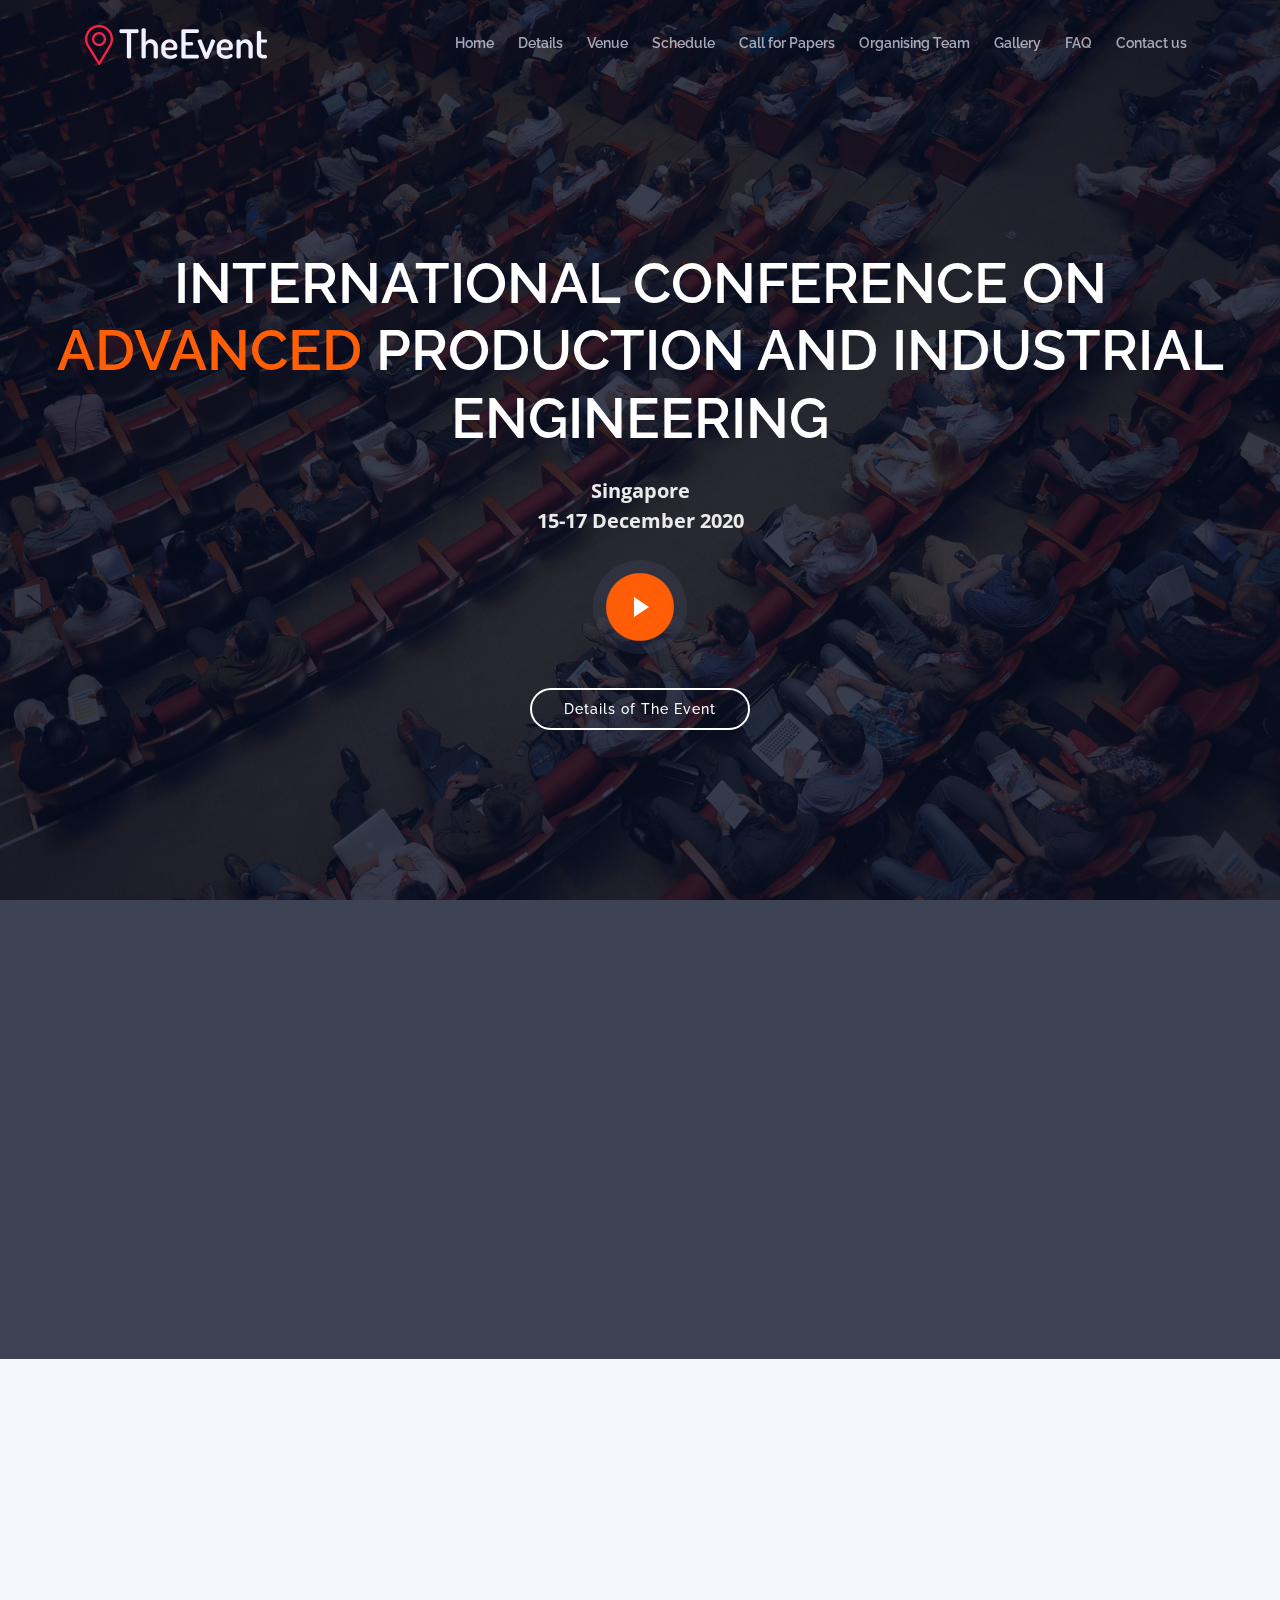
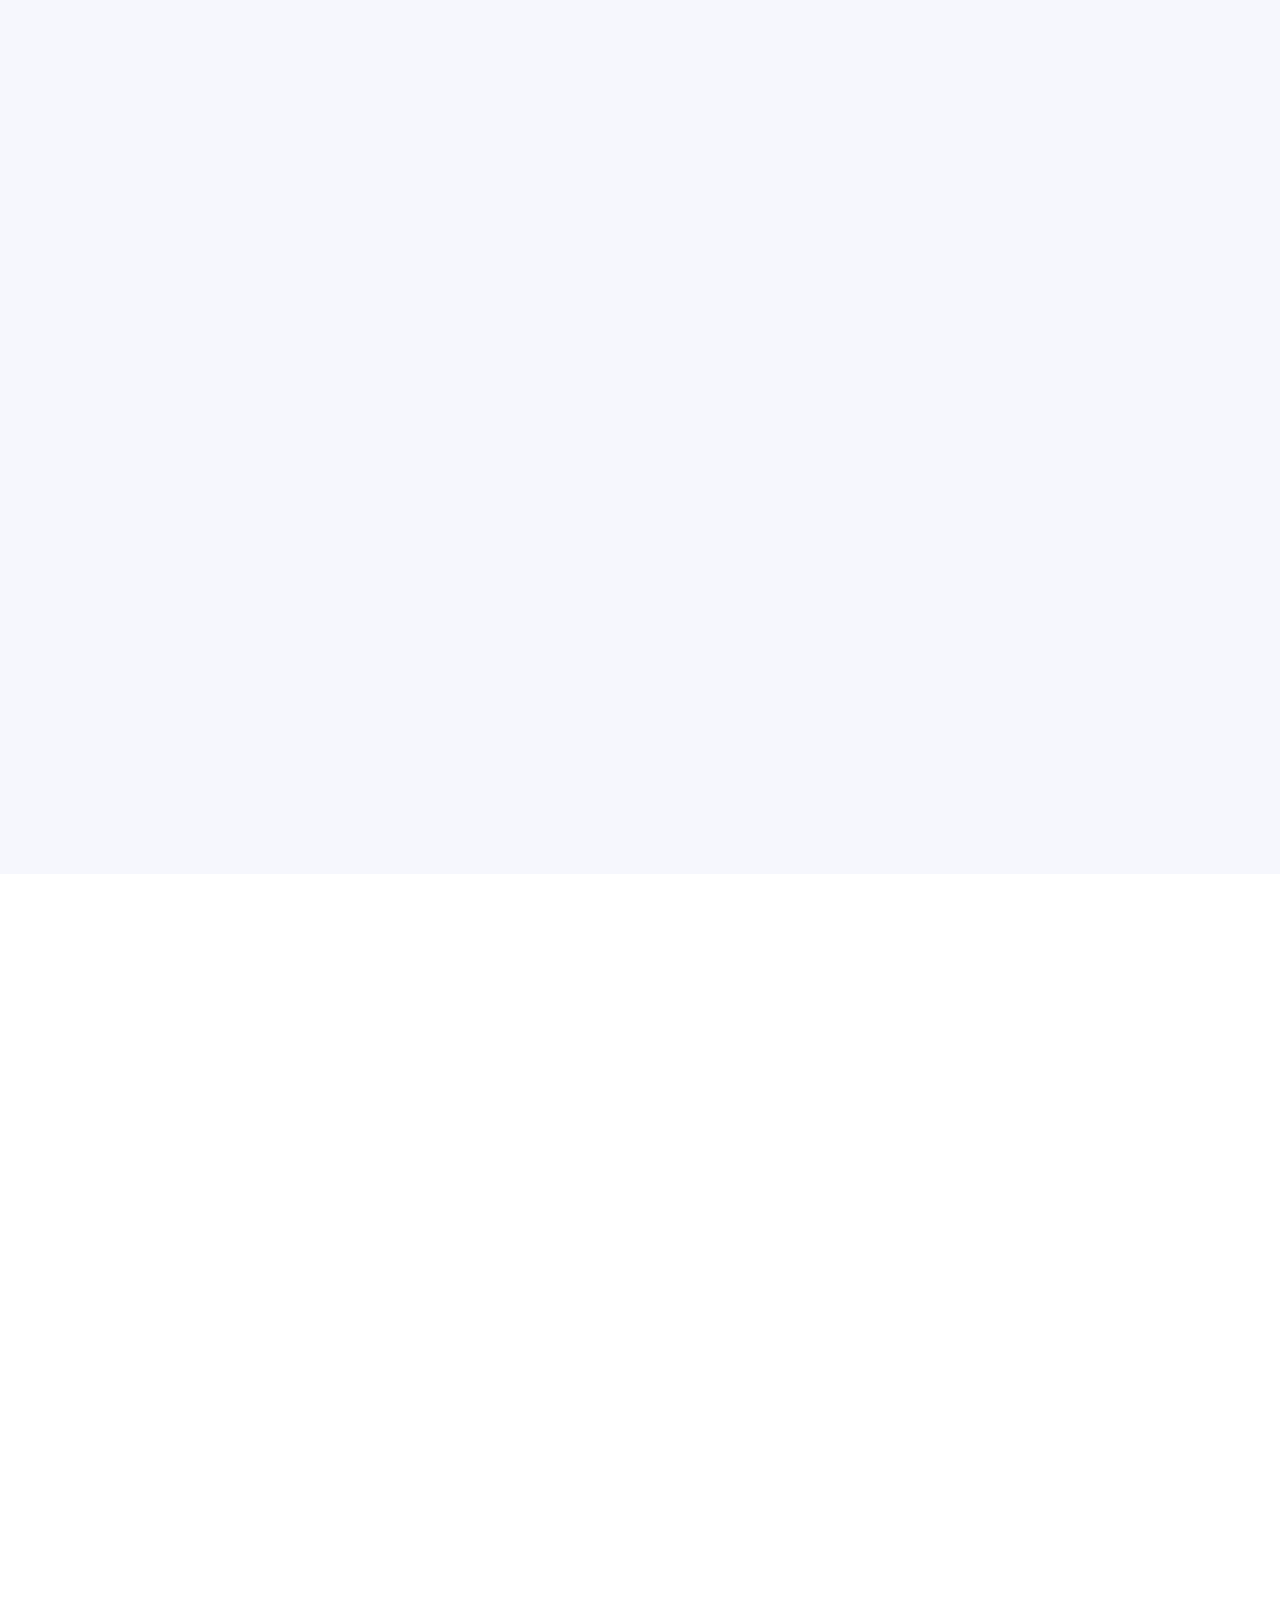
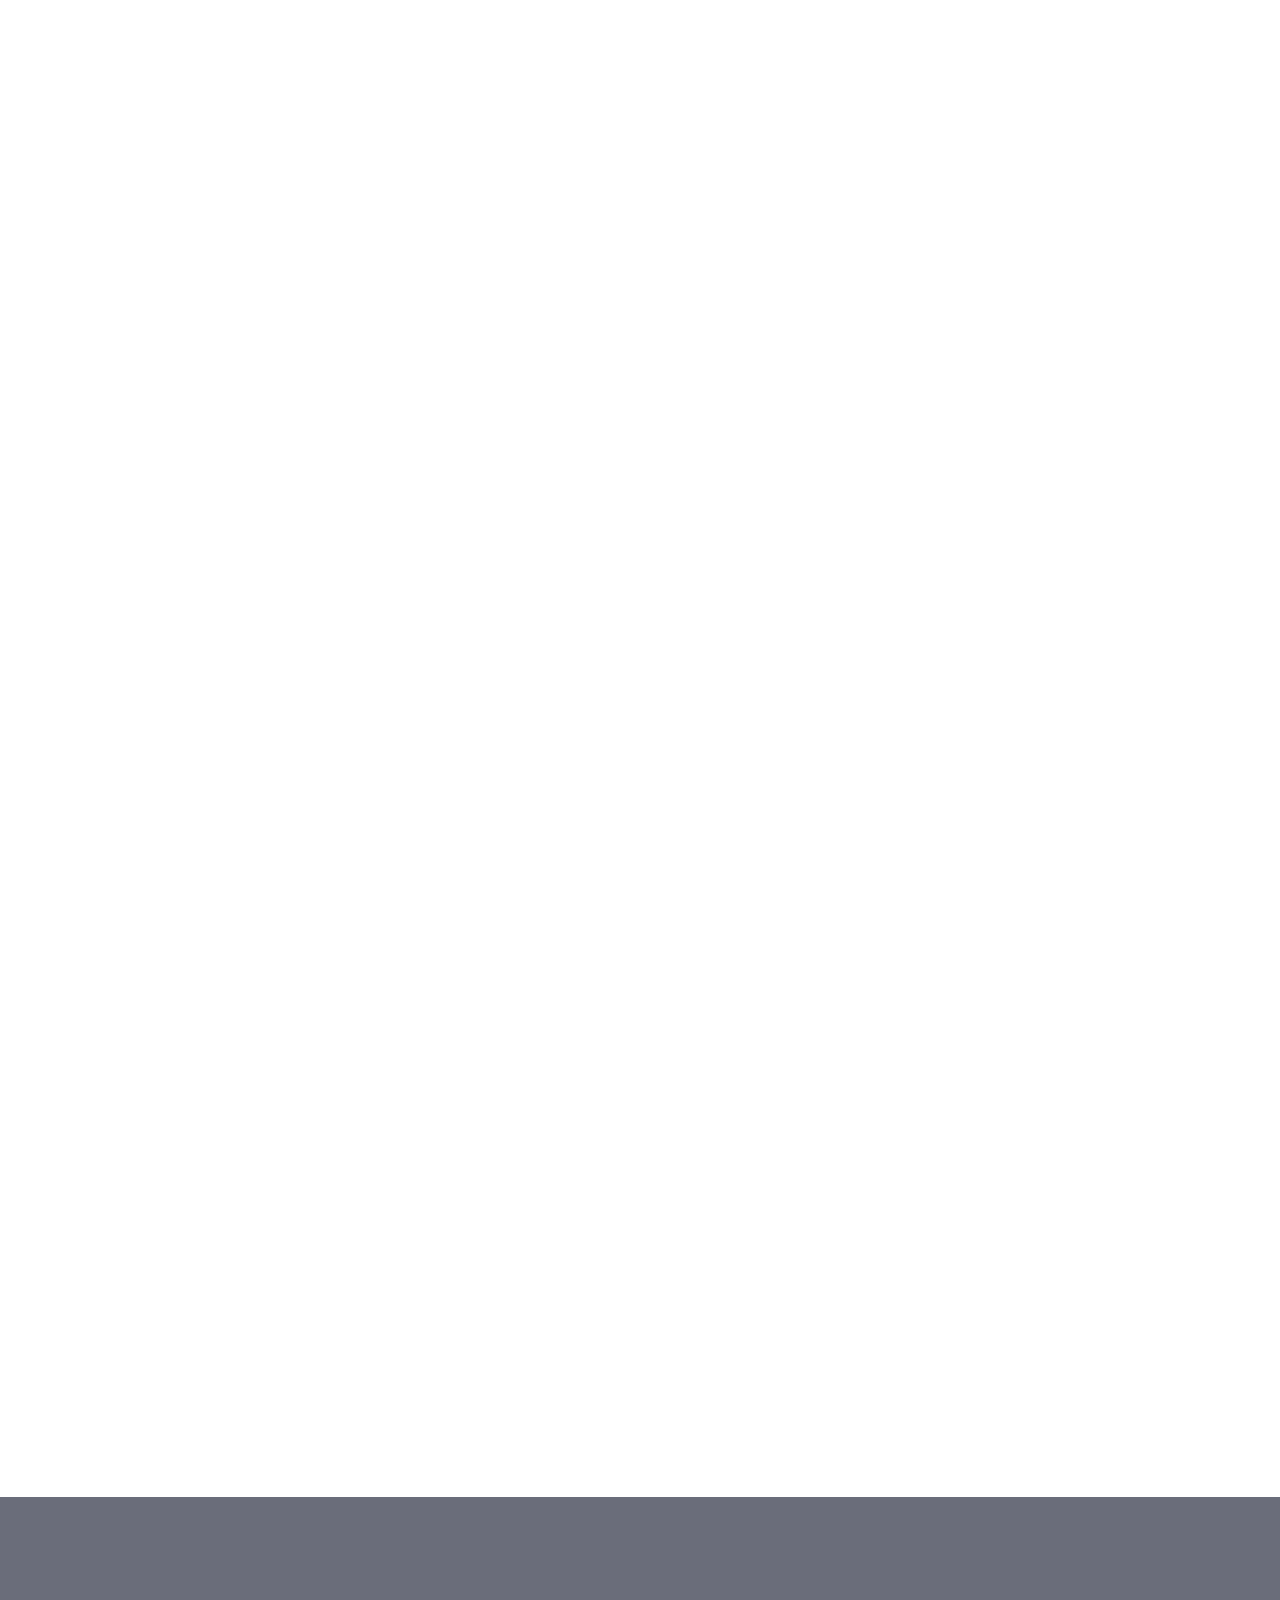
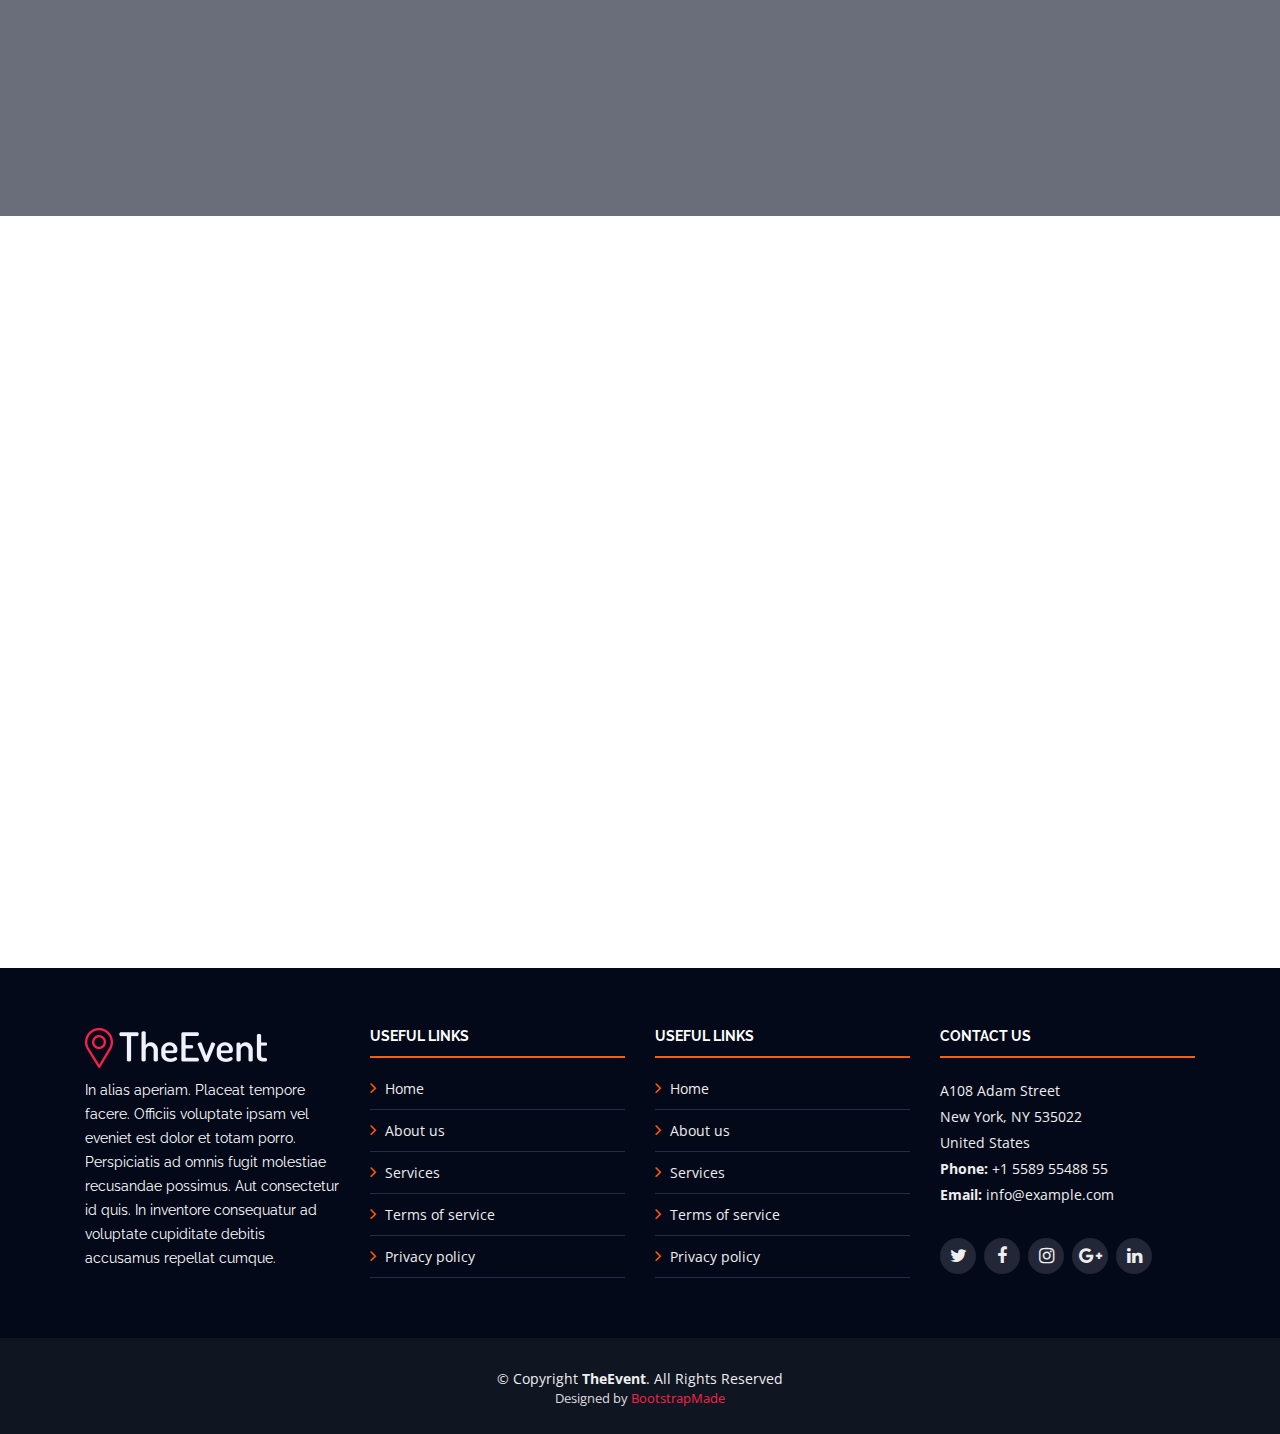
<file: index.html>
<!DOCTYPE html>
<html lang="en">
  <head>
    <meta charset="utf-8" />
    <meta content="width=device-width, initial-scale=1.0" name="viewport" />

    <title>ICAPIE</title>
    <meta content="" name="descriptison" />
    <meta content="" name="keywords" />

    <!-- Favicons -->
    <link href="assets/img/favicon.png" rel="icon" />
    <link href="assets/img/apple-touch-icon.png" rel="apple-touch-icon" />

    <!-- Google Fonts -->
    <link
      href="https://fonts.googleapis.com/css?family=Open+Sans:300,300i,400,400i,700,700i|Raleway:300,400,500,700,800"
      rel="stylesheet"
    />

    <!-- Vendor CSS Files -->
    <link
      href="assets/vendor/bootstrap/css/bootstrap.min.css"
      rel="stylesheet"
    />
    <link href="assets/vendor/venobox/venobox.css" rel="stylesheet" />
    <link
      href="assets/vendor/font-awesome/css/font-awesome.min.css"
      rel="stylesheet"
    />
    <link
      href="assets/vendor/owl.carousel/assets/owl.carousel.min.css"
      rel="stylesheet"
    />
    <link href="assets/vendor/aos/aos.css" rel="stylesheet" />

    <!-- Template Main CSS File -->
    <link href="assets/css/style.css" rel="stylesheet" />

    <!-- =======================================================
  * Template Name: TheEvent - v2.2.0
  * Template URL: https://bootstrapmade.com/theevent-conference-event-bootstrap-template/
  * Author: BootstrapMade.com
  * License: https://bootstrapmade.com/license/
  ======================================================== -->
    <style>
      #about h2 {
        text-align: center;
        font-weight: bold;
        text-transform: uppercase;
      }
      #about p {
        text-align: justify;
      }
      .text {
        display: inline-block;
        text-align: center;
      }
      .icons {
        display: inline-block;
        padding: 2px;
      }
      .fa-map-marker,
      .fa-calendar {
        color: #f54024;
      }
      .icons:hover {
        -moz-transform: rotateY(180deg);
        -o-transform: rotateY(180deg);
        -ms-transform: rotateY(180deg);
        -webkit-transform: rotateY(180deg);
        transform: rotateY(180deg);
        -ms-transform: scale(1.25);
        -webkit-transform: scale(1.25);
        transform: scale(1.25);
      }
    </style>
  </head>

  <body>
    <!-- ======= Header ======= -->
    <header id="header">
      <div class="container">
        <div id="logo" class="pull-left">
          <!-- Uncomment below if you prefer to use a text logo -->
          <!-- <h1><a href="#intro">The<span>Event</span></a></h1>-->
          <a href="index.html" class="scrollto"
            ><img src="assets/img/logo.png" alt="" title=""
          /></a>
        </div>

        <nav id="nav-menu-container">
          <ul class="nav-menu">
            <li class="home-active"><a href="index.html">Home</a></li>
            <li><a href="details.html">Details</a></li>
            <li><a href="#venue">Venue</a></li>
            <li><a href="#schedule">Schedule</a></li>
            <li class="call-for-paper"><a href="call-for-paper.html">Call for Papers</a>
            </li>
            <li><a href="organising-team.html">Organising Team</a></li>
            <li><a href="#gallery">Gallery</a></li>
            <li><a href="#faq">FAQ</a></li>
            <li><a href="#contact">Contact us</a></li>
          </ul>
        </nav>
        <!-- #nav-menu-container -->
      </div>
    </header>
    <!-- End Header -->

    <!-- ======= Intro Section ======= -->
    <section id="intro">
      <div class="intro-container" data-aos="zoom-in" data-aos-delay="100">
        <h1 class="mb-4 pb-0">
          International Conference on<br/><span>Advanced</span> Production and
          Industrial Engineering
        </h1>
        <p class="mb-0 pb-0">Singapore</p>
        <p class="mb-4 pb-0">15-17 December 2020</p>
        <a
          href="https://www.youtube.com/watch?v=W0ynlFktQIQ"
          class="venobox play-btn mb-4"
          data-vbtype="video"
          data-autoplay="true"
        ></a>
        <a href="details.html" class="about-btn scrollto"
          >Details of The Event</a
        >
      </div>
    </section>
    <!-- End Intro Section -->

    <main id="main">
      <!-- ======= About Section ======= -->
      <section id="about">
        <div class="container" data-aos="fade-up">
          <div class="row">
            <div>
              <h2>About ICAPIE</h2>
              <p>
                The International Conference on Advanced Production and
                Industrial Engineering (ICAPIE) is aimed to promote synergetic
                partnership between academia and industry and also to show case
                the growth of cutting edge technology developed in recent past
                in the areas of Production and Industrial Engineering. ICAPIE
                assembles the best talents in the academia & research
                institutions, industry experts, management professionals,
                engineers and executives to collaborate and address the current
                challenges in Production and Industrial Engineering, to seek new
                windows for discovery and exploration. It is an invitation to
                all scientist, engineers and technologist to create new paradigm
                using the new knowledge, vision and scientific intellect. First
                conference ICAPIE 2016 (Dec 9-10, 2016) , second conference
                ICAPIE 2017 (Oct 6-7, 2017), third conference ICAPIE 2018 (Oct
                5-6, 2018) and fourth conference ICAPIE 2019 (Dec 20-21, 2019)
                were held successfully at Delhi . The organisers are grateful to
                all authors and participants who have made significant
                contributions in the form of their papers. We also like to thank
                the reviewers for their comments and suggestions which helped in
                improving the quality of the papers. We hope that ICAPIE 2020
                (December 15-17, 2020) conference also will prove to be a great
                success with the academia, researchers and engineers.
              </p>
            </div>
            <div class="col-md-6">
              <div class="icons">
                <i class="fa fa-map-marker" aria-hidden="true"></i>
              </div>
              <div class="text">
                <h3>Where</h3>
              </div>
              <p style="margin-left: 20px;">Singapore</p>
            </div>
            <div class="col-md-6">
              <div class="icons">
                <i class="fa fa-calendar" aria-hidden="true"></i>
              </div>
              <div class="text">
                <h3>When</h3>
              </div>
              <p style="margin-left: 20px;">
                Tuesday to Thursday<br />15-17 December 2020
              </p>
            </div>
          </div>
        </div>
      </section>
      <!-- End About Section -->

      <!-- ======= Speakers Section ======= 
    <section id="speakers">
      <div class="container" data-aos="fade-up">
        <div class="section-header">
          <h2>Event Speakers</h2>
          <p>Here are some of our speakers</p>
        </div>

        <div class="row">
          <div class="col-lg-4 col-md-6">
            <div class="speaker" data-aos="fade-up" data-aos-delay="100">
              <img src="assets/img/speakers/1.jpg" alt="Speaker 1" class="img-fluid">
              <div class="details">
                <h3><a href="speaker-details.html">Brenden Legros</a></h3>
                <p>Quas alias incidunt</p>
                <div class="social">
                  <a href=""><i class="fa fa-twitter"></i></a>
                  <a href=""><i class="fa fa-facebook"></i></a>
                  <a href=""><i class="fa fa-google-plus"></i></a>
                  <a href=""><i class="fa fa-linkedin"></i></a>
                </div>
              </div>
            </div>
          </div>
          <div class="col-lg-4 col-md-6">
            <div class="speaker" data-aos="fade-up" data-aos-delay="200">
              <img src="assets/img/speakers/2.jpg" alt="Speaker 2" class="img-fluid">
              <div class="details">
                <h3><a href="speaker-details.html">Hubert Hirthe</a></h3>
                <p>Consequuntur odio aut</p>
                <div class="social">
                  <a href=""><i class="fa fa-twitter"></i></a>
                  <a href=""><i class="fa fa-facebook"></i></a>
                  <a href=""><i class="fa fa-google-plus"></i></a>
                  <a href=""><i class="fa fa-linkedin"></i></a>
                </div>
              </div>
            </div>
          </div>
          <div class="col-lg-4 col-md-6">
            <div class="speaker" data-aos="fade-up" data-aos-delay="300">
              <img src="assets/img/speakers/3.jpg" alt="Speaker 3" class="img-fluid">
              <div class="details">
                <h3><a href="speaker-details.html">Cole Emmerich</a></h3>
                <p>Fugiat laborum et</p>
                <div class="social">
                  <a href=""><i class="fa fa-twitter"></i></a>
                  <a href=""><i class="fa fa-facebook"></i></a>
                  <a href=""><i class="fa fa-google-plus"></i></a>
                  <a href=""><i class="fa fa-linkedin"></i></a>
                </div>
              </div>
            </div>
          </div>
          <div class="col-lg-4 col-md-6">
            <div class="speaker" data-aos="fade-up" data-aos-delay="100">
              <img src="assets/img/speakers/4.jpg" alt="Speaker 4" class="img-fluid">
              <div class="details">
                <h3><a href="speaker-details.html">Jack Christiansen</a></h3>
                <p>Debitis iure vero</p>
                <div class="social">
                  <a href=""><i class="fa fa-twitter"></i></a>
                  <a href=""><i class="fa fa-facebook"></i></a>
                  <a href=""><i class="fa fa-google-plus"></i></a>
                  <a href=""><i class="fa fa-linkedin"></i></a>
                </div>
              </div>
            </div>
          </div>
          <div class="col-lg-4 col-md-6">
            <div class="speaker" data-aos="fade-up" data-aos-delay="200">
              <img src="assets/img/speakers/5.jpg" alt="Speaker 5" class="img-fluid">
              <div class="details">
                <h3><a href="speaker-details.html">Alejandrin Littel</a></h3>
                <p>Qui molestiae natus</p>
                <div class="social">
                  <a href=""><i class="fa fa-twitter"></i></a>
                  <a href=""><i class="fa fa-facebook"></i></a>
                  <a href=""><i class="fa fa-google-plus"></i></a>
                  <a href=""><i class="fa fa-linkedin"></i></a>
                </div>
              </div>
            </div>
          </div>
          <div class="col-lg-4 col-md-6">
            <div class="speaker" data-aos="fade-up" data-aos-delay="300">
              <img src="assets/img/speakers/6.jpg" alt="Speaker 6" class="img-fluid">
              <div class="details">
                <h3><a href="speaker-details.html">Willow Trantow</a></h3>
                <p>Non autem dicta</p>
                <div class="social">
                  <a href=""><i class="fa fa-twitter"></i></a>
                  <a href=""><i class="fa fa-facebook"></i></a>
                  <a href=""><i class="fa fa-google-plus"></i></a>
                  <a href=""><i class="fa fa-linkedin"></i></a>
                </div>
              </div>
            </div>
          </div>
        </div>
      </div>

    </section> End Speakers Section -->

      <!-- ======= Schedule Section ======= -->
      <section id="schedule" class="section-with-bg">
        <div class="container" data-aos="fade-up">
          <div class="section-header">
            <h2>Event Schedule</h2>
            <p>Here is our event schedule</p>
          </div>

          <ul
            class="nav nav-tabs"
            role="tablist"
            data-aos="fade-up"
            data-aos-delay="100"
          >
            <li class="nav-item">
              <a
                class="nav-link active"
                href="#day-1"
                role="tab"
                data-toggle="tab"
                >Day 1</a
              >
            </li>
            <li class="nav-item">
              <a class="nav-link" href="#day-2" role="tab" data-toggle="tab"
                >Day 2</a
              >
            </li>
            <li class="nav-item">
              <a class="nav-link" href="#day-3" role="tab" data-toggle="tab"
                >Day 3</a
              >
            </li>
          </ul>

          <h3 class="sub-heading">
            Voluptatem nulla veniam soluta et corrupti consequatur neque eveniet
            officia. Eius necessitatibus voluptatem quis labore perspiciatis
            quia.
          </h3>

          <div
            class="tab-content row justify-content-center"
            data-aos="fade-up"
            data-aos-delay="200"
          >
            <!-- Schdule Day 1 -->
            <div
              role="tabpanel"
              class="col-lg-9 tab-pane fade show active"
              id="day-1"
            >
              <div class="row schedule-item">
                <div class="col-md-2"><time>09:30 AM</time></div>
                <div class="col-md-10">
                  <h4>Registration</h4>
                  <p>
                    Fugit voluptas iusto maiores temporibus autem numquam
                    magnam.
                  </p>
                </div>
              </div>

              <div class="row schedule-item">
                <div class="col-md-2"><time>10:00 AM</time></div>
                <div class="col-md-10">
                  <div class="speaker">
                    <img src="assets/img/speakers/1.jpg" alt="Brenden Legros" />
                  </div>
                  <h4>Keynote <span>Brenden Legros</span></h4>
                  <p>Facere provident incidunt quos voluptas.</p>
                </div>
              </div>

              <div class="row schedule-item">
                <div class="col-md-2"><time>11:00 AM</time></div>
                <div class="col-md-10">
                  <div class="speaker">
                    <img src="assets/img/speakers/2.jpg" alt="Hubert Hirthe" />
                  </div>
                  <h4>
                    Et voluptatem iusto dicta nobis. <span>Hubert Hirthe</span>
                  </h4>
                  <p>
                    Maiores dignissimos neque qui cum accusantium ut sit sint
                    inventore.
                  </p>
                </div>
              </div>

              <div class="row schedule-item">
                <div class="col-md-2"><time>12:00 AM</time></div>
                <div class="col-md-10">
                  <div class="speaker">
                    <img src="assets/img/speakers/3.jpg" alt="Cole Emmerich" />
                  </div>
                  <h4>
                    Explicabo et rerum quis et ut ea. <span>Cole Emmerich</span>
                  </h4>
                  <p>
                    Veniam accusantium laborum nihil eos eaque accusantium
                    aspernatur.
                  </p>
                </div>
              </div>

              <div class="row schedule-item">
                <div class="col-md-2"><time>02:00 PM</time></div>
                <div class="col-md-10">
                  <div class="speaker">
                    <img
                      src="assets/img/speakers/4.jpg"
                      alt="Jack Christiansen"
                    />
                  </div>
                  <h4>
                    Qui non qui vel amet culpa sequi.
                    <span>Jack Christiansen</span>
                  </h4>
                  <p>Nam ex distinctio voluptatem doloremque suscipit iusto.</p>
                </div>
              </div>

              <div class="row schedule-item">
                <div class="col-md-2"><time>03:00 PM</time></div>
                <div class="col-md-10">
                  <div class="speaker">
                    <img
                      src="assets/img/speakers/5.jpg"
                      alt="Alejandrin Littel"
                    />
                  </div>
                  <h4>
                    Quos ratione neque expedita asperiores.
                    <span>Alejandrin Littel</span>
                  </h4>
                  <p>
                    Eligendi quo eveniet est nobis et ad temporibus odio quo.
                  </p>
                </div>
              </div>

              <div class="row schedule-item">
                <div class="col-md-2"><time>04:00 PM</time></div>
                <div class="col-md-10">
                  <div class="speaker">
                    <img src="assets/img/speakers/6.jpg" alt="Willow Trantow" />
                  </div>
                  <h4>
                    Quo qui praesentium nesciunt <span>Willow Trantow</span>
                  </h4>
                  <p>
                    Voluptatem et alias dolorum est aut sit enim neque
                    veritatis.
                  </p>
                </div>
              </div>
            </div>
            <!-- End Schdule Day 1 -->

            <!-- Schdule Day 2 -->
            <div role="tabpanel" class="col-lg-9 tab-pane fade" id="day-2">
              <div class="row schedule-item">
                <div class="col-md-2"><time>10:00 AM</time></div>
                <div class="col-md-10">
                  <div class="speaker">
                    <img src="assets/img/speakers/1.jpg" alt="Brenden Legros" />
                  </div>
                  <h4>
                    Libero corrupti explicabo itaque.
                    <span>Brenden Legros</span>
                  </h4>
                  <p>Facere provident incidunt quos voluptas.</p>
                </div>
              </div>

              <div class="row schedule-item">
                <div class="col-md-2"><time>11:00 AM</time></div>
                <div class="col-md-10">
                  <div class="speaker">
                    <img src="assets/img/speakers/2.jpg" alt="Hubert Hirthe" />
                  </div>
                  <h4>
                    Et voluptatem iusto dicta nobis. <span>Hubert Hirthe</span>
                  </h4>
                  <p>
                    Maiores dignissimos neque qui cum accusantium ut sit sint
                    inventore.
                  </p>
                </div>
              </div>

              <div class="row schedule-item">
                <div class="col-md-2"><time>12:00 AM</time></div>
                <div class="col-md-10">
                  <div class="speaker">
                    <img src="assets/img/speakers/3.jpg" alt="Cole Emmerich" />
                  </div>
                  <h4>
                    Explicabo et rerum quis et ut ea. <span>Cole Emmerich</span>
                  </h4>
                  <p>
                    Veniam accusantium laborum nihil eos eaque accusantium
                    aspernatur.
                  </p>
                </div>
              </div>

              <div class="row schedule-item">
                <div class="col-md-2"><time>02:00 PM</time></div>
                <div class="col-md-10">
                  <div class="speaker">
                    <img
                      src="assets/img/speakers/4.jpg"
                      alt="Jack Christiansen"
                    />
                  </div>
                  <h4>
                    Qui non qui vel amet culpa sequi.
                    <span>Jack Christiansen</span>
                  </h4>
                  <p>Nam ex distinctio voluptatem doloremque suscipit iusto.</p>
                </div>
              </div>

              <div class="row schedule-item">
                <div class="col-md-2"><time>03:00 PM</time></div>
                <div class="col-md-10">
                  <div class="speaker">
                    <img
                      src="assets/img/speakers/5.jpg"
                      alt="Alejandrin Littel"
                    />
                  </div>
                  <h4>
                    Quos ratione neque expedita asperiores.
                    <span>Alejandrin Littel</span>
                  </h4>
                  <p>
                    Eligendi quo eveniet est nobis et ad temporibus odio quo.
                  </p>
                </div>
              </div>

              <div class="row schedule-item">
                <div class="col-md-2"><time>04:00 PM</time></div>
                <div class="col-md-10">
                  <div class="speaker">
                    <img src="assets/img/speakers/6.jpg" alt="Willow Trantow" />
                  </div>
                  <h4>
                    Quo qui praesentium nesciunt <span>Willow Trantow</span>
                  </h4>
                  <p>
                    Voluptatem et alias dolorum est aut sit enim neque
                    veritatis.
                  </p>
                </div>
              </div>
            </div>
            <!-- End Schdule Day 2 -->

            <!-- Schdule Day 3 -->
            <div role="tabpanel" class="col-lg-9 tab-pane fade" id="day-3">
              <div class="row schedule-item">
                <div class="col-md-2"><time>10:00 AM</time></div>
                <div class="col-md-10">
                  <div class="speaker">
                    <img src="assets/img/speakers/2.jpg" alt="Hubert Hirthe" />
                  </div>
                  <h4>
                    Et voluptatem iusto dicta nobis. <span>Hubert Hirthe</span>
                  </h4>
                  <p>
                    Maiores dignissimos neque qui cum accusantium ut sit sint
                    inventore.
                  </p>
                </div>
              </div>

              <div class="row schedule-item">
                <div class="col-md-2"><time>11:00 AM</time></div>
                <div class="col-md-10">
                  <div class="speaker">
                    <img src="assets/img/speakers/3.jpg" alt="Cole Emmerich" />
                  </div>
                  <h4>
                    Explicabo et rerum quis et ut ea. <span>Cole Emmerich</span>
                  </h4>
                  <p>
                    Veniam accusantium laborum nihil eos eaque accusantium
                    aspernatur.
                  </p>
                </div>
              </div>

              <div class="row schedule-item">
                <div class="col-md-2"><time>12:00 AM</time></div>
                <div class="col-md-10">
                  <div class="speaker">
                    <img src="assets/img/speakers/1.jpg" alt="Brenden Legros" />
                  </div>
                  <h4>
                    Libero corrupti explicabo itaque.
                    <span>Brenden Legros</span>
                  </h4>
                  <p>Facere provident incidunt quos voluptas.</p>
                </div>
              </div>

              <div class="row schedule-item">
                <div class="col-md-2"><time>02:00 PM</time></div>
                <div class="col-md-10">
                  <div class="speaker">
                    <img
                      src="assets/img/speakers/4.jpg"
                      alt="Jack Christiansen"
                    />
                  </div>
                  <h4>
                    Qui non qui vel amet culpa sequi.
                    <span>Jack Christiansen</span>
                  </h4>
                  <p>Nam ex distinctio voluptatem doloremque suscipit iusto.</p>
                </div>
              </div>

              <div class="row schedule-item">
                <div class="col-md-2"><time>03:00 PM</time></div>
                <div class="col-md-10">
                  <div class="speaker">
                    <img
                      src="assets/img/speakers/5.jpg"
                      alt="Alejandrin Littel"
                    />
                  </div>
                  <h4>
                    Quos ratione neque expedita asperiores.
                    <span>Alejandrin Littel</span>
                  </h4>
                  <p>
                    Eligendi quo eveniet est nobis et ad temporibus odio quo.
                  </p>
                </div>
              </div>

              <div class="row schedule-item">
                <div class="col-md-2"><time>04:00 PM</time></div>
                <div class="col-md-10">
                  <div class="speaker">
                    <img src="assets/img/speakers/6.jpg" alt="Willow Trantow" />
                  </div>
                  <h4>
                    Quo qui praesentium nesciunt <span>Willow Trantow</span>
                  </h4>
                  <p>
                    Voluptatem et alias dolorum est aut sit enim neque
                    veritatis.
                  </p>
                </div>
              </div>
            </div>
            <!-- End Schdule Day 2 -->
          </div>
        </div>
      </section>
      <!-- End Schedule Section -->

      <!-- ======= Venue Section ======= -->
      <section id="venue">
        <div class="container-fluid" data-aos="fade-up">
          <div class="section-header">
            <h2>Event Venue</h2>
            <p>Event venue location info and gallery</p>
          </div>

          <div class="row no-gutters">
            <div class="col-lg-6 venue-map">
              <iframe
                src="https://www.google.com/maps/embed?pb=!1m14!1m8!1m3!1d12097.433213460943!2d-74.0062269!3d40.7101282!3m2!1i1024!2i768!4f13.1!3m3!1m2!1s0x0%3A0xb89d1fe6bc499443!2sDowntown+Conference+Center!5e0!3m2!1smk!2sbg!4v1539943755621"
                frameborder="0"
                style="border: 0;"
                allowfullscreen
              ></iframe>
            </div>

            <div class="col-lg-6 venue-info">
              <div class="row justify-content-center">
                <div class="col-11 col-lg-8">
                  <h3>Downtown Conference Center, New York</h3>
                  <p>
                    Iste nobis eum sapiente sunt enim dolores labore accusantium
                    autem. Cumque beatae ipsam. Est quae sit qui voluptatem
                    corporis velit. Qui maxime accusamus possimus. Consequatur
                    sequi et ea suscipit enim nesciunt quia velit.
                  </p>
                </div>
              </div>
            </div>
          </div>
        </div>

        <div
          class="container-fluid venue-gallery-container"
          data-aos="fade-up"
          data-aos-delay="100"
        >
          <div class="row no-gutters">
            <div class="col-lg-3 col-md-4">
              <div class="venue-gallery">
                <a
                  href="assets/img/venue-gallery/1.jpg"
                  class="venobox"
                  data-gall="venue-gallery"
                >
                  <img
                    src="assets/img/venue-gallery/1.jpg"
                    alt=""
                    class="img-fluid"
                  />
                </a>
              </div>
            </div>

            <div class="col-lg-3 col-md-4">
              <div class="venue-gallery">
                <a
                  href="assets/img/venue-gallery/2.jpg"
                  class="venobox"
                  data-gall="venue-gallery"
                >
                  <img
                    src="assets/img/venue-gallery/2.jpg"
                    alt=""
                    class="img-fluid"
                  />
                </a>
              </div>
            </div>

            <div class="col-lg-3 col-md-4">
              <div class="venue-gallery">
                <a
                  href="assets/img/venue-gallery/3.jpg"
                  class="venobox"
                  data-gall="venue-gallery"
                >
                  <img
                    src="assets/img/venue-gallery/3.jpg"
                    alt=""
                    class="img-fluid"
                  />
                </a>
              </div>
            </div>

            <div class="col-lg-3 col-md-4">
              <div class="venue-gallery">
                <a
                  href="assets/img/venue-gallery/4.jpg"
                  class="venobox"
                  data-gall="venue-gallery"
                >
                  <img
                    src="assets/img/venue-gallery/4.jpg"
                    alt=""
                    class="img-fluid"
                  />
                </a>
              </div>
            </div>

            <div class="col-lg-3 col-md-4">
              <div class="venue-gallery">
                <a
                  href="assets/img/venue-gallery/5.jpg"
                  class="venobox"
                  data-gall="venue-gallery"
                >
                  <img
                    src="assets/img/venue-gallery/5.jpg"
                    alt=""
                    class="img-fluid"
                  />
                </a>
              </div>
            </div>

            <div class="col-lg-3 col-md-4">
              <div class="venue-gallery">
                <a
                  href="assets/img/venue-gallery/6.jpg"
                  class="venobox"
                  data-gall="venue-gallery"
                >
                  <img
                    src="assets/img/venue-gallery/6.jpg"
                    alt=""
                    class="img-fluid"
                  />
                </a>
              </div>
            </div>

            <div class="col-lg-3 col-md-4">
              <div class="venue-gallery">
                <a
                  href="assets/img/venue-gallery/7.jpg"
                  class="venobox"
                  data-gall="venue-gallery"
                >
                  <img
                    src="assets/img/venue-gallery/7.jpg"
                    alt=""
                    class="img-fluid"
                  />
                </a>
              </div>
            </div>

            <div class="col-lg-3 col-md-4">
              <div class="venue-gallery">
                <a
                  href="assets/img/venue-gallery/8.jpg"
                  class="venobox"
                  data-gall="venue-gallery"
                >
                  <img
                    src="assets/img/venue-gallery/8.jpg"
                    alt=""
                    class="img-fluid"
                  />
                </a>
              </div>
            </div>
          </div>
        </div>
      </section>
      <!-- End Venue Section -->

      <!-- ======= Hotels Section ======= 
    <section id="hotels" class="section-with-bg">

      <div class="container" data-aos="fade-up">
        <div class="section-header">
          <h2>Hotels</h2>
          <p>Her are some nearby hotels</p>
        </div>

        <div class="row" data-aos="fade-up" data-aos-delay="100">

          <div class="col-lg-4 col-md-6">
            <div class="hotel">
              <div class="hotel-img">
                <img src="assets/img/hotels/1.jpg" alt="Hotel 1" class="img-fluid">
              </div>
              <h3><a href="#">Hotel 1</a></h3>
              <div class="stars">
                <i class="fa fa-star"></i>
                <i class="fa fa-star"></i>
                <i class="fa fa-star"></i>
                <i class="fa fa-star"></i>
                <i class="fa fa-star"></i>
              </div>
              <p>0.4 Mile from the Venue</p>
            </div>
          </div>

          <div class="col-lg-4 col-md-6">
            <div class="hotel">
              <div class="hotel-img">
                <img src="assets/img/hotels/2.jpg" alt="Hotel 2" class="img-fluid">
              </div>
              <h3><a href="#">Hotel 2</a></h3>
              <div class="stars">
                <i class="fa fa-star"></i>
                <i class="fa fa-star"></i>
                <i class="fa fa-star"></i>
                <i class="fa fa-star"></i>
                <i class="fa fa-star-half-full"></i>
              </div>
              <p>0.5 Mile from the Venue</p>
            </div>
          </div>

          <div class="col-lg-4 col-md-6">
            <div class="hotel">
              <div class="hotel-img">
                <img src="assets/img/hotels/3.jpg" alt="Hotel 3" class="img-fluid">
              </div>
              <h3><a href="#">Hotel 3</a></h3>
              <div class="stars">
                <i class="fa fa-star"></i>
                <i class="fa fa-star"></i>
                <i class="fa fa-star"></i>
                <i class="fa fa-star"></i>
              </div>
              <p>0.6 Mile from the Venue</p>
            </div>
          </div>

        </div>
      </div>

    </section> End Hotels Section -->

      <!-- ======= Gallery Section ======= -->
      <section id="gallery">
        <div class="container" data-aos="fade-up">
          <div class="section-header">
            <h2>Gallery</h2>
            <p>Check our gallery from the recent events</p>
          </div>
        </div>

        <div
          class="owl-carousel gallery-carousel"
          data-aos="fade-up"
          data-aos-delay="100"
        >
          <a
            href="assets/img/glimpses/g1.jpg"
            class="venobox"
            data-gall="gallery-carousel"
            ><img src="assets/img/glimpses/g1.jpg" alt=""
          /></a>
          <a
            href="assets/img/glimpses/g2.jpg"
            class="venobox"
            data-gall="gallery-carousel"
            ><img src="assets/img/glimpses/g2.jpg" alt=""
          /></a>
          <a
            href="assets/img/glimpses/g3.jpg"
            class="venobox"
            data-gall="gallery-carousel"
            ><img src="assets/img/glimpses/g3.jpg" alt=""
          /></a>
          <a
            href="assets/img/glimpses/g4.jpg"
            class="venobox"
            data-gall="gallery-carousel"
            ><img src="assets/img/glimpses/g4.jpg" alt=""
          /></a>
          <a
            href="assets/img/glimpses/g5.jpg"
            class="venobox"
            data-gall="gallery-carousel"
            ><img src="assets/img/glimpses/g5.jpg" alt=""
          /></a>
          <a
            href="assets/img/glimpses/g6.jpg"
            class="venobox"
            data-gall="gallery-carousel"
            ><img src="assets/img/glimpses/g6.jpg" alt=""
          /></a>
          <a
            href="assets/img/glimpses/g7.jpg"
            class="venobox"
            data-gall="gallery-carousel"
            ><img src="assets/img/glimpses/g7.jpg" alt=""
          /></a>
          <a
            href="assets/img/glimpses/g8.jpg"
            class="venobox"
            data-gall="gallery-carousel"
            ><img src="assets/img/glimpses/g8.jpg" alt=""
          /></a>
          <a
            href="assets/img/glimpses/g9.jpg"
            class="venobox"
            data-gall="gallery-carousel"
            ><img src="assets/img/glimpses/g9.jpg" alt=""
          /></a>
        </div>
      </section>
      <!-- End Gallery Section -->

      <!-- ======= Supporters Section ======= 
    <section id="supporters" class="section-with-bg">

      <div class="container" data-aos="fade-up">
        <div class="section-header">
          <h2>Sponsors</h2>
        </div>

        <div class="row no-gutters supporters-wrap clearfix" data-aos="zoom-in" data-aos-delay="100">

          <div class="col-lg-3 col-md-4 col-xs-6">
            <div class="supporter-logo">
              <img src="assets/img/supporters/1.png" class="img-fluid" alt="">
            </div>
          </div>

          <div class="col-lg-3 col-md-4 col-xs-6">
            <div class="supporter-logo">
              <img src="assets/img/supporters/2.png" class="img-fluid" alt="">
            </div>
          </div>

          <div class="col-lg-3 col-md-4 col-xs-6">
            <div class="supporter-logo">
              <img src="assets/img/supporters/3.png" class="img-fluid" alt="">
            </div>
          </div>

          <div class="col-lg-3 col-md-4 col-xs-6">
            <div class="supporter-logo">
              <img src="assets/img/supporters/4.png" class="img-fluid" alt="">
            </div>
          </div>

          <div class="col-lg-3 col-md-4 col-xs-6">
            <div class="supporter-logo">
              <img src="assets/img/supporters/5.png" class="img-fluid" alt="">
            </div>
          </div>

          <div class="col-lg-3 col-md-4 col-xs-6">
            <div class="supporter-logo">
              <img src="assets/img/supporters/6.png" class="img-fluid" alt="">
            </div>
          </div>

          <div class="col-lg-3 col-md-4 col-xs-6">
            <div class="supporter-logo">
              <img src="assets/img/supporters/7.png" class="img-fluid" alt="">
            </div>
          </div>

          <div class="col-lg-3 col-md-4 col-xs-6">
            <div class="supporter-logo">
              <img src="assets/img/supporters/8.png" class="img-fluid" alt="">
            </div>
          </div>

        </div>

      </div>

    </section><!- End Sponsors Section -->

      <!-- =======  F.A.Q Section ======= -->
      <section id="faq">
        <div class="container" data-aos="fade-up">
          <div class="section-header">
            <h2>F.A.Q</h2>
          </div>

          <div
            class="row justify-content-center"
            data-aos="fade-up"
            data-aos-delay="100"
          >
            <div class="col-lg-9">
              <ul id="faq-list">
                <li>
                  <a data-toggle="collapse" class="collapsed" href="#faq1"
                    >Non consectetur a erat nam at lectus urna duis?
                    <i class="fa fa-minus-circle"></i
                  ></a>
                  <div id="faq1" class="collapse" data-parent="#faq-list">
                    <p>
                      Feugiat pretium nibh ipsum consequat. Tempus iaculis urna
                      id volutpat lacus laoreet non curabitur gravida. Venenatis
                      lectus magna fringilla urna porttitor rhoncus dolor purus
                      non.
                    </p>
                  </div>
                </li>

                <li>
                  <a data-toggle="collapse" href="#faq2" class="collapsed"
                    >Feugiat scelerisque varius morbi enim nunc faucibus a
                    pellentesque? <i class="fa fa-minus-circle"></i
                  ></a>
                  <div id="faq2" class="collapse" data-parent="#faq-list">
                    <p>
                      Dolor sit amet consectetur adipiscing elit pellentesque
                      habitant morbi. Id interdum velit laoreet id donec
                      ultrices. Fringilla phasellus faucibus scelerisque
                      eleifend donec pretium. Est pellentesque elit ullamcorper
                      dignissim. Mauris ultrices eros in cursus turpis massa
                      tincidunt dui.
                    </p>
                  </div>
                </li>

                <li>
                  <a data-toggle="collapse" href="#faq3" class="collapsed"
                    >Dolor sit amet consectetur adipiscing elit pellentesque
                    habitant morbi? <i class="fa fa-minus-circle"></i
                  ></a>
                  <div id="faq3" class="collapse" data-parent="#faq-list">
                    <p>
                      Eleifend mi in nulla posuere sollicitudin aliquam ultrices
                      sagittis orci. Faucibus pulvinar elementum integer enim.
                      Sem nulla pharetra diam sit amet nisl suscipit. Rutrum
                      tellus pellentesque eu tincidunt. Lectus urna duis
                      convallis convallis tellus. Urna molestie at elementum eu
                      facilisis sed odio morbi quis
                    </p>
                  </div>
                </li>

                <li>
                  <a data-toggle="collapse" href="#faq4" class="collapsed"
                    >Ac odio tempor orci dapibus. Aliquam eleifend mi in nulla?
                    <i class="fa fa-minus-circle"></i
                  ></a>
                  <div id="faq4" class="collapse" data-parent="#faq-list">
                    <p>
                      Dolor sit amet consectetur adipiscing elit pellentesque
                      habitant morbi. Id interdum velit laoreet id donec
                      ultrices. Fringilla phasellus faucibus scelerisque
                      eleifend donec pretium. Est pellentesque elit ullamcorper
                      dignissim. Mauris ultrices eros in cursus turpis massa
                      tincidunt dui.
                    </p>
                  </div>
                </li>

                <li>
                  <a data-toggle="collapse" href="#faq5" class="collapsed"
                    >Tempus quam pellentesque nec nam aliquam sem et tortor
                    consequat? <i class="fa fa-minus-circle"></i
                  ></a>
                  <div id="faq5" class="collapse" data-parent="#faq-list">
                    <p>
                      Molestie a iaculis at erat pellentesque adipiscing
                      commodo. Dignissim suspendisse in est ante in. Nunc vel
                      risus commodo viverra maecenas accumsan. Sit amet nisl
                      suscipit adipiscing bibendum est. Purus gravida quis
                      blandit turpis cursus in
                    </p>
                  </div>
                </li>

                <li>
                  <a data-toggle="collapse" href="#faq6" class="collapsed"
                    >Tortor vitae purus faucibus ornare. Varius vel pharetra vel
                    turpis nunc eget lorem dolor?
                    <i class="fa fa-minus-circle"></i
                  ></a>
                  <div id="faq6" class="collapse" data-parent="#faq-list">
                    <p>
                      Laoreet sit amet cursus sit amet dictum sit amet justo.
                      Mauris vitae ultricies leo integer malesuada nunc vel.
                      Tincidunt eget nullam non nisi est sit amet. Turpis nunc
                      eget lorem dolor sed. Ut venenatis tellus in metus
                      vulputate eu scelerisque. Pellentesque diam volutpat
                      commodo sed egestas egestas fringilla phasellus faucibus.
                      Nibh tellus molestie nunc non blandit massa enim nec.
                    </p>
                  </div>
                </li>
              </ul>
            </div>
          </div>
        </div>
      </section>
      <!-- End  F.A.Q Section -->

      <!-- ======= Subscribe Section ======= -->
      <section id="subscribe">
        <div class="container" data-aos="zoom-in">
          <div class="section-header">
            <h2>Newsletter</h2>
            <p>Rerum numquam illum recusandae quia mollitia consequatur.</p>
          </div>

          <form method="POST" action="#">
            <div class="form-row justify-content-center">
              <div class="col-auto">
                <input
                  type="text"
                  class="form-control"
                  placeholder="Enter your Email"
                />
              </div>
              <div class="col-auto">
                <button type="submit">Subscribe</button>
              </div>
            </div>
          </form>
        </div>
      </section>
      <!-- End Subscribe Section -->

      <!-- ======= Buy Ticket Section ======= --
      <section id="buy-tickets" class="section-with-bg">
        <div class="container" data-aos="fade-up">
          <div class="section-header">
            <h2>Buy Tickets</h2>
            <p>
              Velit consequatur consequatur inventore iste fugit unde omnis eum
              aut.
            </p>
          </div>

          <div class="row">
            <div class="col-lg-4" data-aos="fade-up" data-aos-delay="100">
              <div class="card mb-5 mb-lg-0">
                <div class="card-body">
                  <h5 class="card-title text-muted text-uppercase text-center">
                    Standard Access
                  </h5>
                  <h6 class="card-price text-center">$150</h6>
                  <hr />
                  <ul class="fa-ul">
                    <li>
                      <span class="fa-li"><i class="fa fa-check"></i></span
                      >Regular Seating
                    </li>
                    <li>
                      <span class="fa-li"><i class="fa fa-check"></i></span
                      >Coffee Break
                    </li>
                    <li>
                      <span class="fa-li"><i class="fa fa-check"></i></span
                      >Custom Badge
                    </li>
                    <li class="text-muted">
                      <span class="fa-li"><i class="fa fa-times"></i></span
                      >Community Access
                    </li>
                    <li class="text-muted">
                      <span class="fa-li"><i class="fa fa-times"></i></span
                      >Workshop Access
                    </li>
                    <li class="text-muted">
                      <span class="fa-li"><i class="fa fa-times"></i></span
                      >After Party
                    </li>
                  </ul>
                  <hr />
                  <div class="text-center">
                    <button
                      type="button"
                      class="btn"
                      data-toggle="modal"
                      data-target="#buy-ticket-modal"
                      data-ticket-type="standard-access"
                    >
                      Buy Now
                    </button>
                  </div>
                </div>
              </div>
            </div>
            <div class="col-lg-4" data-aos="fade-up" data-aos-delay="200">
              <div class="card mb-5 mb-lg-0">
                <div class="card-body">
                  <h5 class="card-title text-muted text-uppercase text-center">
                    Pro Access
                  </h5>
                  <h6 class="card-price text-center">$250</h6>
                  <hr />
                  <ul class="fa-ul">
                    <li>
                      <span class="fa-li"><i class="fa fa-check"></i></span
                      >Regular Seating
                    </li>
                    <li>
                      <span class="fa-li"><i class="fa fa-check"></i></span
                      >Coffee Break
                    </li>
                    <li>
                      <span class="fa-li"><i class="fa fa-check"></i></span
                      >Custom Badge
                    </li>
                    <li>
                      <span class="fa-li"><i class="fa fa-check"></i></span
                      >Community Access
                    </li>
                    <li class="text-muted">
                      <span class="fa-li"><i class="fa fa-times"></i></span
                      >Workshop Access
                    </li>
                    <li class="text-muted">
                      <span class="fa-li"><i class="fa fa-times"></i></span
                      >After Party
                    </li>
                  </ul>
                  <hr />
                  <div class="text-center">
                    <button
                      type="button"
                      class="btn"
                      data-toggle="modal"
                      data-target="#buy-ticket-modal"
                      data-ticket-type="pro-access"
                    >
                      Buy Now
                    </button>
                  </div>
                </div>
              </div>
            </div>
            <-- Pro Tier --
            <div class="col-lg-4" data-aos="fade-up" data-aos-delay="300">
              <div class="card">
                <div class="card-body">
                  <h5 class="card-title text-muted text-uppercase text-center">
                    Premium Access
                  </h5>
                  <h6 class="card-price text-center">$350</h6>
                  <hr />
                  <ul class="fa-ul">
                    <li>
                      <span class="fa-li"><i class="fa fa-check"></i></span
                      >Regular Seating
                    </li>
                    <li>
                      <span class="fa-li"><i class="fa fa-check"></i></span
                      >Coffee Break
                    </li>
                    <li>
                      <span class="fa-li"><i class="fa fa-check"></i></span
                      >Custom Badge
                    </li>
                    <li>
                      <span class="fa-li"><i class="fa fa-check"></i></span
                      >Community Access
                    </li>
                    <li>
                      <span class="fa-li"><i class="fa fa-check"></i></span
                      >Workshop Access
                    </li>
                    <li>
                      <span class="fa-li"><i class="fa fa-check"></i></span
                      >After Party
                    </li>
                  </ul>
                  <hr />
                  <div class="text-center">
                    <button
                      type="button"
                      class="btn"
                      data-toggle="modal"
                      data-target="#buy-ticket-modal"
                      data-ticket-type="premium-access"
                    >
                      Buy Now
                    </button>
                  </div>
                </div>
              </div>
            </div>
          </div>
        </div>

        <-- Modal Order Form --
        <div id="buy-ticket-modal" class="modal fade">
          <div class="modal-dialog" role="document">
            <div class="modal-content">
              <div class="modal-header">
                <h4 class="modal-title">Buy Tickets</h4>
                <button
                  type="button"
                  class="close"
                  data-dismiss="modal"
                  aria-label="Close"
                >
                  <span aria-hidden="true">&times;</span>
                </button>
              </div>
              <div class="modal-body">
                <form method="POST" action="#">
                  <div class="form-group">
                    <input
                      type="text"
                      class="form-control"
                      name="your-name"
                      placeholder="Your Name"
                    />
                  </div>
                  <div class="form-group">
                    <input
                      type="text"
                      class="form-control"
                      name="your-email"
                      placeholder="Your Email"
                    />
                  </div>
                  <div class="form-group">
                    <select
                      id="ticket-type"
                      name="ticket-type"
                      class="form-control"
                    >
                      <option value="">-- Select Your Ticket Type --</option>
                      <option value="standard-access">Standard Access</option>
                      <option value="pro-access">Pro Access</option>
                      <option value="premium-access">Premium Access</option>
                    </select>
                  </div>
                  <div class="text-center">
                    <button type="submit" class="btn">Buy Now</button>
                  </div>
                </form>
              </div>
            </div>
            <-- /.modal-content --
          </div>
          <!- /.modal-dialog --
        </div>
        <!- /.modal --
      </section>
      <!- End Buy Ticket Section -->

      <!-- ======= Contact Section ======= -->
      <section id="contact" class="section-bg">
        <div class="container" data-aos="fade-up">
          <div class="section-header">
            <h2>Contact Us</h2>
            <p>Nihil officia ut sint molestiae tenetur.</p>
          </div>

          <div class="row contact-info">
            <div class="col-md-4">
              <div class="contact-address">
                <i class="ion-ios-location-outline"></i>
                <h3>Address</h3>
                <address>A108 Adam Street, NY 535022, USA</address>
              </div>
            </div>

            <div class="col-md-4">
              <div class="contact-phone">
                <i class="ion-ios-telephone-outline"></i>
                <h3>Phone Number</h3>
                <p><a href="tel:+155895548855">+1 5589 55488 55</a></p>
              </div>
            </div>

            <div class="col-md-4">
              <div class="contact-email">
                <i class="ion-ios-email-outline"></i>
                <h3>Email</h3>
                <p><a href="mailto:info@example.com">info@example.com</a></p>
              </div>
            </div>
          </div>

          <div class="form">
            <form
              action="forms/contact.php"
              method="post"
              role="form"
              class="php-email-form"
            >
              <div class="form-row">
                <div class="form-group col-md-6">
                  <input
                    type="text"
                    name="name"
                    class="form-control"
                    id="name"
                    placeholder="Your Name"
                    data-rule="minlen:4"
                    data-msg="Please enter at least 4 chars"
                  />
                  <div class="validate"></div>
                </div>
                <div class="form-group col-md-6">
                  <input
                    type="email"
                    class="form-control"
                    name="email"
                    id="email"
                    placeholder="Your Email"
                    data-rule="email"
                    data-msg="Please enter a valid email"
                  />
                  <div class="validate"></div>
                </div>
              </div>
              <div class="form-group">
                <input
                  type="text"
                  class="form-control"
                  name="subject"
                  id="subject"
                  placeholder="Subject"
                  data-rule="minlen:4"
                  data-msg="Please enter at least 8 chars of subject"
                />
                <div class="validate"></div>
              </div>
              <div class="form-group">
                <textarea
                  class="form-control"
                  name="message"
                  rows="5"
                  data-rule="required"
                  data-msg="Please write something for us"
                  placeholder="Message"
                ></textarea>
                <div class="validate"></div>
              </div>
              <div class="mb-3">
                <div class="loading">Loading</div>
                <div class="error-message"></div>
                <div class="sent-message">
                  Your message has been sent. Thank you!
                </div>
              </div>
              <div class="text-center">
                <button type="submit">Send Message</button>
              </div>
            </form>
          </div>
        </div>
      </section>
      <!-- End Contact Section -->
    </main>
    <!-- End #main -->

    <!-- ======= Footer ======= -->
    <footer id="footer">
      <div class="footer-top">
        <div class="container">
          <div class="row">
            <div class="col-lg-3 col-md-6 footer-info">
              <img src="assets/img/logo.png" alt="TheEvenet" />
              <p>
                In alias aperiam. Placeat tempore facere. Officiis voluptate
                ipsam vel eveniet est dolor et totam porro. Perspiciatis ad
                omnis fugit molestiae recusandae possimus. Aut consectetur id
                quis. In inventore consequatur ad voluptate cupiditate debitis
                accusamus repellat cumque.
              </p>
            </div>

            <div class="col-lg-3 col-md-6 footer-links">
              <h4>Useful Links</h4>
              <ul>
                <li><i class="fa fa-angle-right"></i> <a href="#">Home</a></li>
                <li>
                  <i class="fa fa-angle-right"></i> <a href="#">About us</a>
                </li>
                <li>
                  <i class="fa fa-angle-right"></i> <a href="#">Services</a>
                </li>
                <li>
                  <i class="fa fa-angle-right"></i>
                  <a href="#">Terms of service</a>
                </li>
                <li>
                  <i class="fa fa-angle-right"></i>
                  <a href="#">Privacy policy</a>
                </li>
              </ul>
            </div>

            <div class="col-lg-3 col-md-6 footer-links">
              <h4>Useful Links</h4>
              <ul>
                <li><i class="fa fa-angle-right"></i> <a href="#">Home</a></li>
                <li>
                  <i class="fa fa-angle-right"></i> <a href="#">About us</a>
                </li>
                <li>
                  <i class="fa fa-angle-right"></i> <a href="#">Services</a>
                </li>
                <li>
                  <i class="fa fa-angle-right"></i>
                  <a href="#">Terms of service</a>
                </li>
                <li>
                  <i class="fa fa-angle-right"></i>
                  <a href="#">Privacy policy</a>
                </li>
              </ul>
            </div>

            <div class="col-lg-3 col-md-6 footer-contact">
              <h4>Contact Us</h4>
              <p>
                A108 Adam Street <br />
                New York, NY 535022<br />
                United States <br />
                <strong>Phone:</strong> +1 5589 55488 55<br />
                <strong>Email:</strong> info@example.com<br />
              </p>

              <div class="social-links">
                <a href="#" class="twitter"><i class="fa fa-twitter"></i></a>
                <a href="#" class="facebook"><i class="fa fa-facebook"></i></a>
                <a href="#" class="instagram"
                  ><i class="fa fa-instagram"></i
                ></a>
                <a href="#" class="google-plus"
                  ><i class="fa fa-google-plus"></i
                ></a>
                <a href="#" class="linkedin"><i class="fa fa-linkedin"></i></a>
              </div>
            </div>
          </div>
        </div>
      </div>

      <div class="container">
        <div class="copyright">
          &copy; Copyright <strong>TheEvent</strong>. All Rights Reserved
        </div>
        <div class="credits">
          <!--
        All the links in the footer should remain intact.
        You can delete the links only if you purchased the pro version.
        Licensing information: https://bootstrapmade.com/license/
        Purchase the pro version with working PHP/AJAX contact form: https://bootstrapmade.com/buy/?theme=TheEvent
      -->
          Designed by <a href="https://bootstrapmade.com/">BootstrapMade</a>
        </div>
      </div>
    </footer>
    <!-- End  Footer -->

    <a href="#" class="back-to-top"><i class="fa fa-angle-up"></i></a>

    <!-- Vendor JS Files -->
    <script src="assets/vendor/jquery/jquery.min.js"></script>
    <script src="assets/vendor/bootstrap/js/bootstrap.bundle.min.js"></script>
    <script src="assets/vendor/jquery.easing/jquery.easing.min.js"></script>
    <script src="assets/vendor/php-email-form/validate.js"></script>
    <script src="assets/vendor/venobox/venobox.min.js"></script>
    <script src="assets/vendor/owl.carousel/owl.carousel.min.js"></script>
    <script src="assets/vendor/superfish/superfish.min.js"></script>
    <script src="assets/vendor/hoverIntent/hoverIntent.js"></script>
    <script src="assets/vendor/aos/aos.js"></script>

    <!-- Template Main JS File -->
    <script src="assets/js/main.js"></script>
  </body>
</html>
</file>
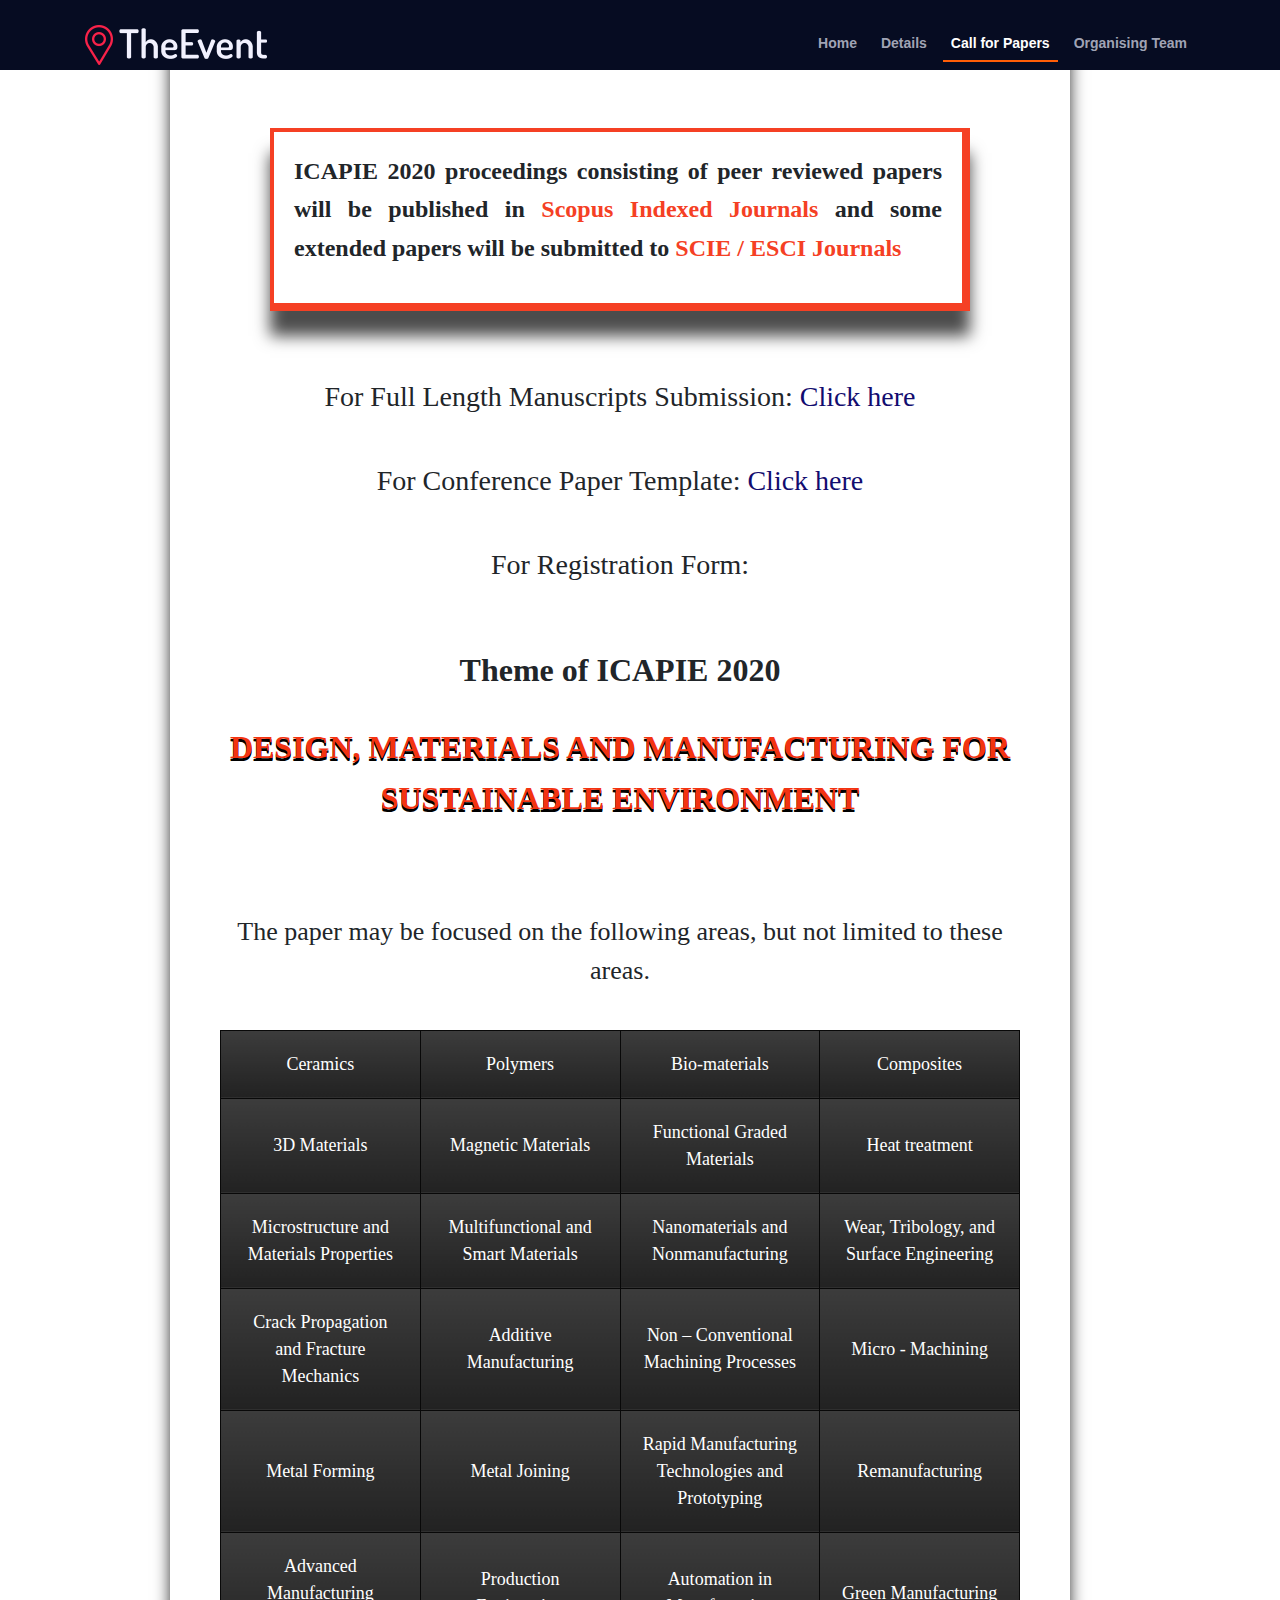
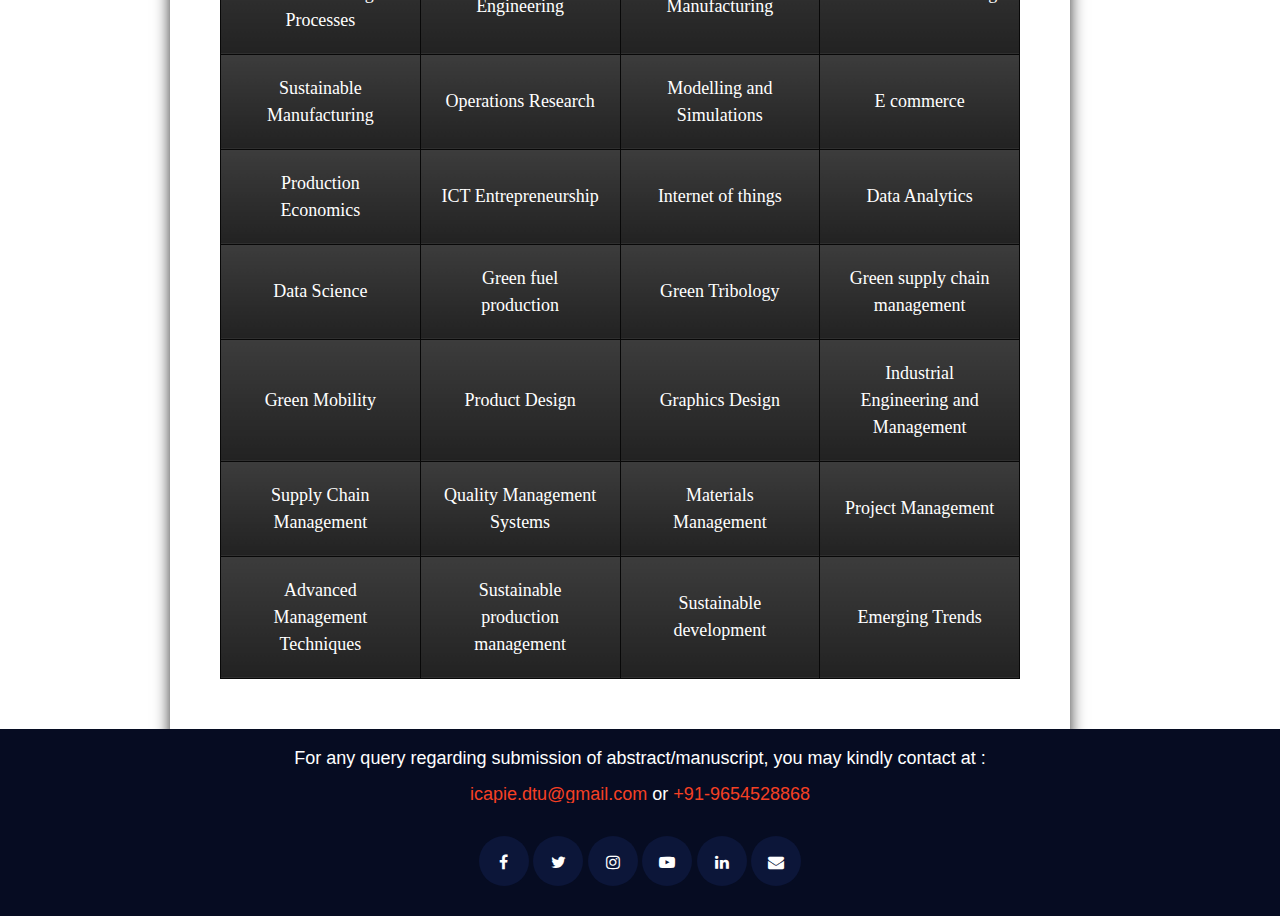
<file: call-for-paper.html>
<!DOCTYPE html>
<html lang="en">
  <head>
    <meta charset="utf-8" />
    <meta content="width=device-width, initial-scale=1.0" name="viewport" />
    <title>Call for paper</title>
    <link href="./assets/css/cfp-style.css" rel="stylesheet" />
    <link
      href="https://stackpath.bootstrapcdn.com/font-awesome/4.7.0/css/font-awesome.min.css"
      rel="stylesheet"
      integrity="sha384-wvfXpqpZZVQGK6TAh5PVlGOfQNHSoD2xbE+QkPxCAFlNEevoEH3Sl0sibVcOQVnN"
      crossorigin="anonymous"
    />
    <link
      href="assets/vendor/bootstrap/css/bootstrap.min.css"
      rel="stylesheet"
    />
    <link href="assets/vendor/venobox/venobox.css" rel="stylesheet" />
    <link
      href="assets/vendor/font-awesome/css/font-awesome.min.css"
      rel="stylesheet"
    />
    <link href="assets/vendor/aos/aos.css" rel="stylesheet" />
  </head>

  <body>
    <header id="header">
      <div class="container">
        <div id="logo" class="pull-left">
          <!-- Uncomment below if you prefer to use a text logo -->
          <!-- <h1><a href="#intro">The<span>Event</span></a></h1>-->
          <a href="index.html" class="scrollto"><img src="assets/img/logo.png" alt="" title=""
            /></a>
          </div>

          <nav id="nav-menu-container">
            <ul class="nav-menu">
              <li><a href="index.html">Home</a></li>
              <li><a href="details.html">Details</a></li>
              <li class="menu-active"><a href="call-for-paper.html">Call for Papers</a></li>
              <li><a href="organsing-team.html">Organising Team</a></li>
            </ul>
          </nav>
          <!-- #nav-menu-container -->
        </div>
      </header>

    <section>
      <div class="box">
      </br>
    </br>
        <div class="box2">
          <p>
            ICAPIE 2020 proceedings consisting of peer reviewed papers will be
            published in <span>Scopus Indexed Journals</span> and some extended papers will
            be submitted to <span>SCIE / ESCI Journals</span>
          </p>
        </div>
        <div class="links" style="font-family: Georgia, Times New Roman, Times, serif;">
            For Full Length Manuscripts Submission:​ 
            <a href="https://easychair.org/conferences/?conf=icapie2020"> Click here</a><br>
            <br>
            ​For Conference Paper Template: 
            <a href="https://drive.google.com/open?id=1p-e-mnkE9ePl31dkUVytdQ9-AlzvSXEZ">Click here</a><br>
            <br>
            For Registration Form: 
        </div>
        <h2 style="font-weight: bold">Theme of ICAPIE 2020</h2>
        <p id="theme">
            Design, Materials and Manufacturing for Sustainable Environment
        </p>
        <br>
        <br>
        <br>
        <p style="text-align: center; font-family: 'Times New Roman'; font-size: 26px;">The paper may be focused on the following areas, but not limited to these areas.</p><br>
        <div style="overflow-x: auto;">
            <table>
                <tr>
                    <td>Ceramics</td>
                    <td>Polymers</td>
                    <td>Bio-materials</td>
                    <td>Composites</td>
                </tr>
                <tr>
                    <td>3D Materials</td>
                    <td>Magnetic Materials</td>
                    <td>Functional Graded Materials</td>
                    <td>Heat treatment</td>
                </tr>
                <tr>
                    <td>Microstructure  and Materials Properties</td>
                    <td>Multifunctional and Smart Materials</td>
                    <td>Nanomaterials and Nonmanufacturing</td>
                    <td>Wear, Tribology, and Surface Engineering</td>
                </tr>
                <tr>
                    <td>Crack Propagation and Fracture Mechanics</td>
                    <td>Additive Manufacturing</td>
                    <td>Non – Conventional Machining Processes</td>
                    <td>Micro - Machining</td>
                </tr>
                <tr>
                    <td>Metal Forming</td>
                    <td>Metal Joining</td>
                    <td>Rapid Manufacturing Technologies and Prototyping</td>
                    <td>Remanufacturing</td>
                </tr>
                <tr>
                    <td>Advanced Manufacturing Processes</td>
                    <td>Production Engineering</td>
                    <td>Automation in Manufacturing</td>
                    <td>Green Manufacturing</td>
                </tr>
                <tr>
                    <td>Sustainable Manufacturing</td>
                    <td>Operations Research</td>
                    <td>Modelling and Simulations</td>
                    <td>E commerce</td>
                </tr>
                <tr>
                    <td>Production Economics</td>
                    <td>ICT Entrepreneurship</td>
                    <td>Internet of things</td>
                    <td>Data Analytics</td>
                </tr>
                <tr>
                    <td>Data Science</td>
                    <td>Green fuel production</td>
                    <td>Green Tribology</td>
                    <td>Green supply chain management</td>
                </tr>
                <tr>
                    <td>Green Mobility</td>
                    <td>Product Design</td>
                    <td>Graphics Design</td>
                    <td>Industrial Engineering and Management</td>
                </tr>
                <tr>
                    <td>Supply Chain Management</td>
                    <td>Quality Management Systems</td>
                    <td>Materials Management</td>
                    <td>Project  Management</td>
                </tr>
                <tr>
                    <td>Advanced Management Techniques​​</td>
                    <td>Sustainable production management</td>
                    <td>Sustainable development</td>
                    <td>Emerging Trends</td>
                </tr>
            </table>
        </div>
      </div>
    </section>
    <footer>
        <div class="contact">
          For any query regarding submission of abstract/manuscript, you may
          kindly contact at :<br />
          <br /><span><a>icapie.dtu@gmail.com</a></span> or
          <span>+91-9654528868</span>
        </div>
        <div class="social-f">
          <a href="#" class="icons"
            ><i class="fa fa-facebook" aria-hidden="true"></i
          ></a>
          <a href="#" class="icons"
            ><i class="fa fa-twitter" aria-hidden="true"></i
          ></a>
          <a href="#" class="icons"
            ><i class="fa fa-instagram" aria-hidden="true"></i
          ></a>
          <a href="#" class="icons"
            ><i class="fa fa-youtube-play" aria-hidden="true"></i
          ></a>
          <a href="#" class="icons"
            ><i class="fa fa-linkedin" aria-hidden="true"></i
          ></a>
          <a href="#" class="icons"
            ><i class="fa fa-envelope" aria-hidden="true"></i
          ></a>
        </div>
      </footer>

    <!-- Vendor JS Files -->
    <script src="assets/vendor/jquery/jquery.min.js"></script>
    <script src="assets/vendor/bootstrap/js/bootstrap.bundle.min.js"></script>
    <script src="assets/vendor/jquery.easing/jquery.easing.min.js"></script>
    <script src="assets/vendor/php-email-form/validate.js"></script>
    <script src="assets/vendor/venobox/venobox.min.js"></script>
    <script src="assets/vendor/owl.carousel/owl.carousel.min.js"></script>
    <script src="assets/vendor/superfish/superfish.min.js"></script>
    <script src="assets/vendor/hoverIntent/hoverIntent.js"></script>
    <script src="assets/vendor/aos/aos.js"></script>

    <!-- Template Main JS File -->
    <script src="assets/js/details-script.js"></script>
  
  </body>
</html>
</file>
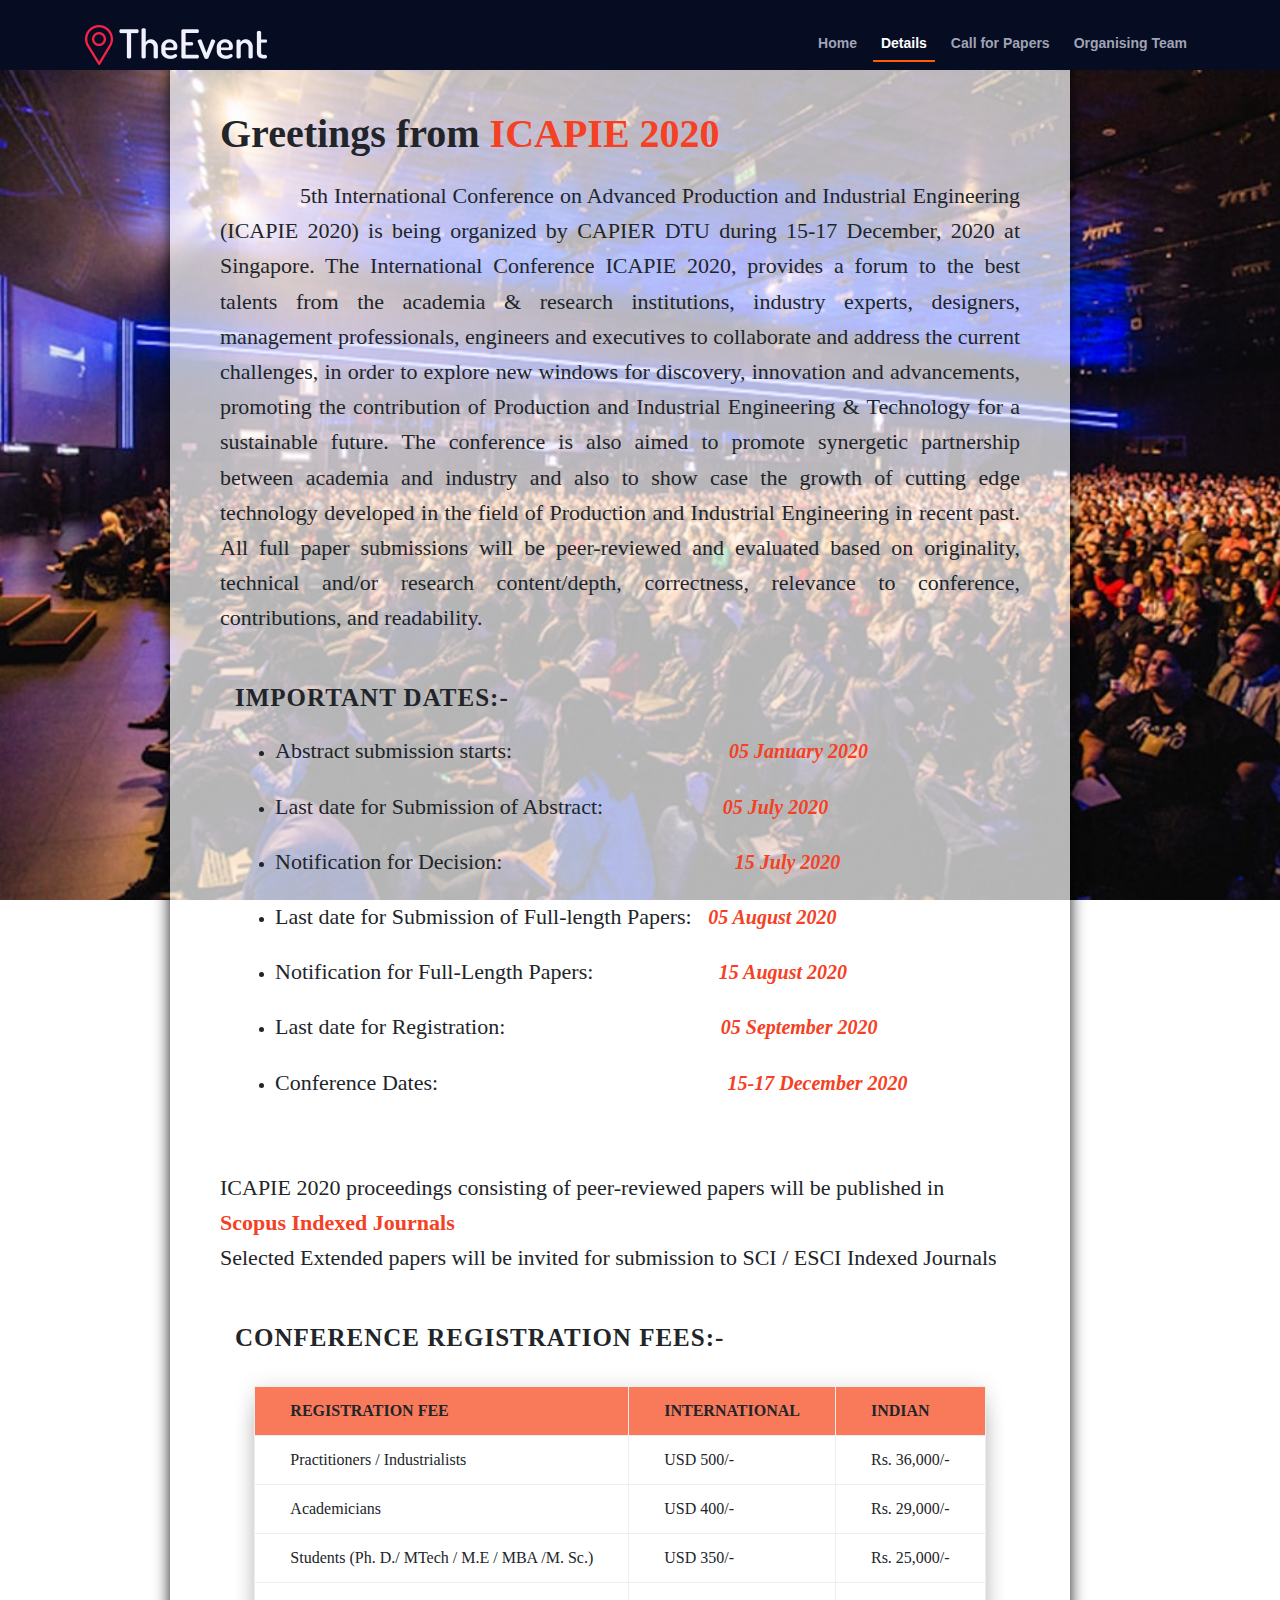
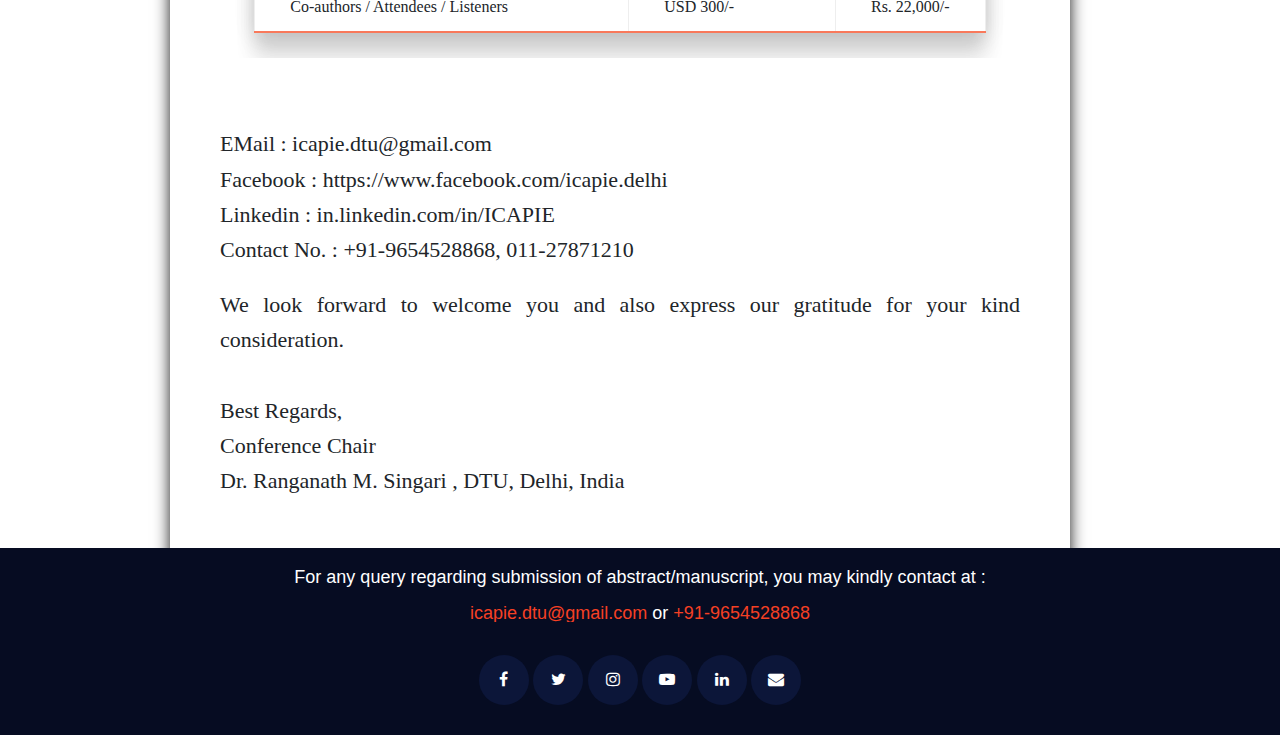
<file: details.html>
<!DOCTYPE html>
<html lang="en">
  <head>
    <meta charset="utf-8" />
    <meta content="width=device-width, initial-scale=1.0" name="viewport" />
    <title>Details of ICAPIE 2020</title>
    <link
      href="https://stackpath.bootstrapcdn.com/font-awesome/4.7.0/css/font-awesome.min.css"
      rel="stylesheet"
      integrity="sha384-wvfXpqpZZVQGK6TAh5PVlGOfQNHSoD2xbE+QkPxCAFlNEevoEH3Sl0sibVcOQVnN"
      crossorigin="anonymous"
    />

    <!-- Vendor CSS Files -->
    <link
      href="assets/vendor/bootstrap/css/bootstrap.min.css"
      rel="stylesheet"
    />
    <link href="assets/vendor/venobox/venobox.css" rel="stylesheet" />
    <link
      href="assets/vendor/font-awesome/css/font-awesome.min.css"
      rel="stylesheet"
    />
    <link href="assets/vendor/aos/aos.css" rel="stylesheet" />
    <link href="./assets/css/details-style.css" rel="stylesheet" />
  </head>
  <body>
    <header id="header">
      <div class="container">
        <div id="logo" class="pull-left">
          <!-- Uncomment below if you prefer to use a text logo -->
          <!-- <h1><a href="#intro">The<span>Event</span></a></h1>-->
          <a href="index.html" class="scrollto"><img src="assets/img/logo.png" alt="" title=""
          /></a>
        </div>

        <nav id="nav-menu-container">
          <ul class="nav-menu">
            <li><a href="index.html">Home</a></li>
            <li class="menu-active"><a href="details.html">Details</a></li>
            <li><a href="call-for-paper.html">Call for Papers</a></li>
            <li><a href="organising-team.html">Organising Team</a></li>
          </ul>
        </nav>
        <!-- #nav-menu-container -->
      </div>
    </header>
    <section>
      <div class="box">
        <h2>Greetings from <span>ICAPIE 2020 </span></h2>
        <p class="para">
          5th International Conference on Advanced Production and Industrial
          Engineering (ICAPIE 2020) is being organized by CAPIER DTU during
          15-17 December, 2020 at Singapore. The International Conference ICAPIE
          2020, provides a forum to the best talents from the academia &
          research institutions, industry experts, designers, management
          professionals, engineers and executives to collaborate and address the
          current challenges, in order to explore new windows for discovery,
          innovation and advancements, promoting the contribution of Production
          and Industrial Engineering & Technology for a sustainable future. The
          conference is also aimed to promote synergetic partnership between
          academia and industry and also to show case the growth of cutting edge
          technology developed in the field of Production and Industrial
          Engineering in recent past. All full paper submissions will be
          peer-reviewed and evaluated based on originality, technical and/or
          research content/depth, correctness, relevance to conference,
          contributions, and readability.
        </p>

        <!-- ===================LIST OF IMP DATES================-->
        <br /><br />
        <div class="container">
          <h3>IMPORTANT DATES:-</h3>
          <ul class="list">
            <li>
              <p>
                Abstract submission starts:<span
                  style="padding: 0 0 10px 217px;"
                  >05 January 2020</span
                >
              </p>
            </li>
            <li>
              <p>
                Last date for Submission of Abstract:
                <span style="padding: 0 0 10px 114px;">05 July 2020</span>
              </p>
            </li>
            <li>
              <p>
                Notification for Decision:
                <span style="padding: 0 0 10px 227px;">15 July 2020</span>
              </p>
            </li>
            <li>
              <p>
                Last date for Submission of Full-length Papers:<span
                  style="padding: 0 0 10px 16.5px;"
                  >05 August 2020</span
                >
              </p>
            </li>
            <li>
              <p>
                Notification for Full-Length Papers:
                <span style="padding: 0 0 10px 120px;">15 August 2020</span>
              </p>
            </li>
            <li>
              <p>
                Last date for Registration:
                <span style="padding: 0 0 10px 210px;">05 September 2020</span>
              </p>
            </li>
            <li>
              <p>
                Conference Dates:
                <span style="font-weight: bolder; padding: 0 0 10px 284px;"
                  >15-17 December 2020</span
                >
              </p>
            </li>
          </ul>
        </div>
        <br />
        <!--==================== END of List Of IMP Dates =================-->

        <p class="text">
          ICAPIE 2020 proceedings consisting of peer-reviewed papers will be
          published in<br />
          <span>Scopus Indexed Journals</span><br />
          Selected Extended papers will be invited for submission to SCI / ESCI
          Indexed Journals
        </p>
        <br /><br />

        <!--===================== Registration Fee Table ===================-->

        <h3 class="container">Conference Registration Fees:-</h3>
        <div style="overflow-x: auto;">
          <table
            style="
              font-family: Georgia, Times New Roman, Times, serif;
              margin: 25px auto;
              border-collapse: collapse;
              border: 1px solid #eee;
              border-bottom: 2px solid #f9795b;
              box-shadow: 0px 0px 20px rgba(0, 0, 0, 0.1),
                0px 10px 20px rgba(0, 0, 0, 0.07),
                0px 20px 20px rgba(0, 0, 0, 0.07),
                0px 30px 20px rgba(0, 0, 0, 0.07);">
            <thead>
              <tr>
                <th
                  style="
                    background: #f9795b;
                    border: 1px solid #eee;
                    padding: 12px 35px;
                    border-collapse: collapse;">
                  REGISTRATION FEE
                </th>
                <th
                  style="
                    background: #f9795b;
                    border: 1px solid #eee;
                    padding: 12px 35px;
                    border-collapse: collapse;">
                  INTERNATIONAL
                </th>
                <th
                  style="
                    background: #f9795b;
                    border: 1px solid #eee;
                    padding: 12px 35px;
                    border-collapse: collapse;">
                  INDIAN
                </th>
              </tr>
            </thead>
            <tbody>
              <tr>
                <td
                  style="
                    border: 1px solid #eee;
                    padding: 12px 35px;
                    border-collapse: collapse;">
                  Practitioners / Industrialists
                </td>
                <td
                  style="
                    border: 1px solid #eee;
                    padding: 12px 35px;
                    border-collapse: collapse;">
                  USD 500/-
                </td>
                <td
                  style="
                    border: 1px solid #eee;
                    padding: 12px 35px;
                    border-collapse: collapse;">
                  Rs. 36,000/-
                </td>
              </tr>
              <tr>
                <td
                  style="
                    border: 1px solid #eee;
                    padding: 12px 35px;
                    border-collapse: collapse;">
                  Academicians
                </td>
                <td
                  style="
                    border: 1px solid #eee;
                    padding: 12px 35px;
                    border-collapse: collapse;">
                  USD 400/-
                </td>
                <td
                  style="
                    border: 1px solid #eee;
                    padding: 12px 35px;
                    border-collapse: collapse;">
                  Rs. 29,000/-
                </td>
              </tr>
              <tr>
                <td
                  style="
                    border: 1px solid #eee;
                    padding: 12px 35px;
                    border-collapse: collapse;">
                  Students (Ph. D./ MTech / M.E / MBA /M. Sc.)
                </td>
                <td
                  style="
                    border: 1px solid #eee;
                    padding: 12px 35px;
                    border-collapse: collapse;">
                  USD 350/-
                </td>
                <td
                  style="
                    border: 1px solid #eee;
                    padding: 12px 35px;
                    border-collapse: collapse;">
                  Rs. 25,000/-
                </td>
              </tr>
              <tr>
                <td
                  style="
                    border: 1px solid #eee;
                    padding: 12px 35px;
                    border-collapse: collapse;">
                  Co-authors / Attendees / Listeners
                </td>
                <td
                  style="
                    border: 1px solid #eee;
                    padding: 12px 35px;
                    border-collapse: collapse;">
                  USD 300/-
                </td>
                <td
                  style="
                    border: 1px solid #eee;
                    padding: 12px 35px;
                    border-collapse: collapse;">
                  Rs. 22,000/-
                </td>
              </tr>
            </tbody>
          </table>
        </div>
        <br /><br />
        <!--==============    End of Registration Fee Table    =============-->

        <p>
          EMail : icapie.dtu@gmail.com<br />
          Facebook : https://www.facebook.com/icapie.delhi
          <br />Linkedin : in.linkedin.com/in/ICAPIE<br />
          Contact No. : +91-9654528868, 011-27871210
          <br />
        </p>
        <p>
          We look forward to welcome you and also express our gratitude for your
          kind consideration.<br />
          <br />Best Regards, <br />Conference Chair <br />Dr. Ranganath M.
          Singari , DTU, Delhi, India
        </p>
      </div>
    </section>
    <footer>
      <div class="contact">
        For any query regarding submission of abstract/manuscript, you may
        kindly contact at :<br />
        <br /><span><a>icapie.dtu@gmail.com</a></span> or
        <span>+91-9654528868</span>
      </div>
      <div class="social-f">
        <a href="#" class="icons"
          ><i class="fa fa-facebook" aria-hidden="true"></i
        ></a>
        <a href="#" class="icons"
          ><i class="fa fa-twitter" aria-hidden="true"></i
        ></a>
        <a href="#" class="icons"
          ><i class="fa fa-instagram" aria-hidden="true"></i
        ></a>
        <a href="#" class="icons"
          ><i class="fa fa-youtube-play" aria-hidden="true"></i
        ></a>
        <a href="#" class="icons"
          ><i class="fa fa-linkedin" aria-hidden="true"></i
        ></a>
        <a href="#" class="icons"
          ><i class="fa fa-envelope" aria-hidden="true"></i
        ></a>
      </div>
    </footer>

    <!-- Vendor JS Files -->
    <script src="assets/vendor/jquery/jquery.min.js"></script>
    <script src="assets/vendor/bootstrap/js/bootstrap.bundle.min.js"></script>
    <script src="assets/vendor/jquery.easing/jquery.easing.min.js"></script>
    <script src="assets/vendor/php-email-form/validate.js"></script>
    <script src="assets/vendor/venobox/venobox.min.js"></script>
    <script src="assets/vendor/owl.carousel/owl.carousel.min.js"></script>
    <script src="assets/vendor/superfish/superfish.min.js"></script>
    <script src="assets/vendor/hoverIntent/hoverIntent.js"></script>
    <script src="assets/vendor/aos/aos.js"></script>

    <!-- Template Main JS File -->
    <script src="assets/js/details-script.js"></script>
  </body>
</html>
</file>
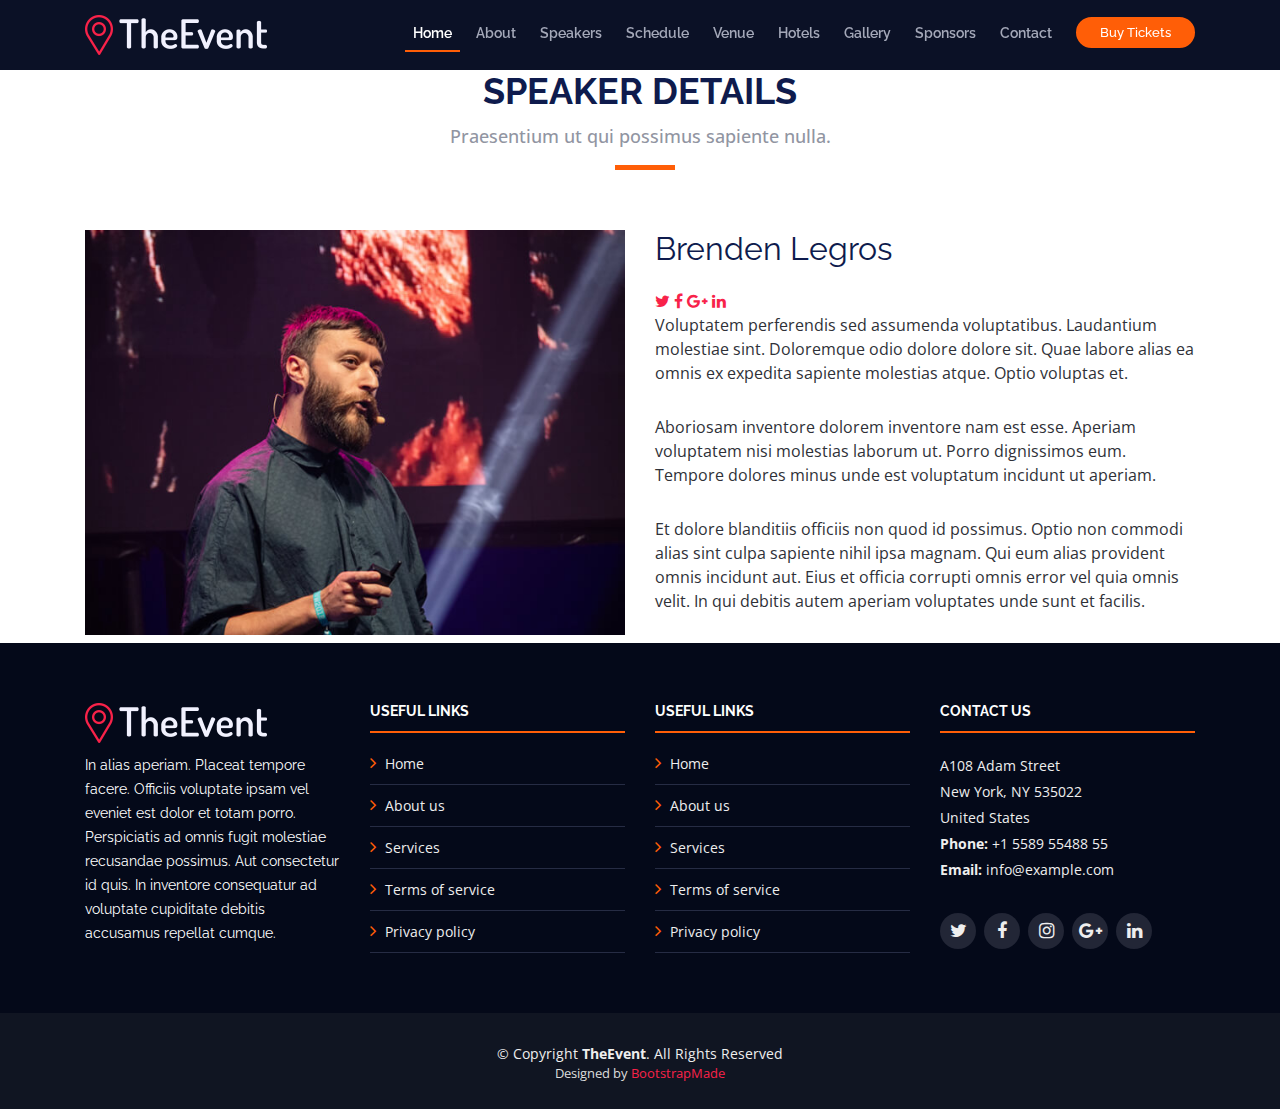
<file: speaker-details.html>
<!DOCTYPE html>
<html lang="en">

<head>
  <meta charset="utf-8">
  <meta content="width=device-width, initial-scale=1.0" name="viewport">

  <title>TheEvent Bootstrap Template - Speaker Details</title>
  <meta content="" name="descriptison">
  <meta content="" name="keywords">

  <!-- Favicons -->
  <link href="assets/img/favicon.png" rel="icon">
  <link href="assets/img/apple-touch-icon.png" rel="apple-touch-icon">

  <!-- Google Fonts -->
  <link href="https://fonts.googleapis.com/css?family=Open+Sans:300,300i,400,400i,700,700i|Raleway:300,400,500,700,800" rel="stylesheet">

  <!-- Vendor CSS Files -->
  <link href="assets/vendor/bootstrap/css/bootstrap.min.css" rel="stylesheet">
  <link href="assets/vendor/venobox/venobox.css" rel="stylesheet">
  <link href="assets/vendor/font-awesome/css/font-awesome.min.css" rel="stylesheet">
  <link href="assets/vendor/owl.carousel/assets/owl.carousel.min.css" rel="stylesheet">
  <link href="assets/vendor/aos/aos.css" rel="stylesheet">

  <!-- Template Main CSS File -->
  <link href="assets/css/style.css" rel="stylesheet">

  <!-- =======================================================
  * Template Name: TheEvent - v2.2.0
  * Template URL: https://bootstrapmade.com/theevent-conference-event-bootstrap-template/
  * Author: BootstrapMade.com
  * License: https://bootstrapmade.com/license/
  ======================================================== -->
</head>

<body>

  <!-- ======= Header ======= -->
  <header id="header" class="header-fixed">
    <div class="container">

      <div id="logo" class="pull-left">
        <!-- Uncomment below if you prefer to use a text logo -->
        <!-- <h1><a href="#intro">The<span>Event</span></a></h1>-->
        <a href="index.html" class="scrollto"><img src="assets/img/logo.png" alt="" title=""></a>
      </div>

      <nav id="nav-menu-container">
        <ul class="nav-menu">
          <li class="menu-active"><a href="index.html">Home</a></li>
          <li><a href="#about">About</a></li>
          <li><a href="#speakers">Speakers</a></li>
          <li><a href="#schedule">Schedule</a></li>
          <li><a href="#venue">Venue</a></li>
          <li><a href="#hotels">Hotels</a></li>
          <li><a href="#gallery">Gallery</a></li>
          <li><a href="#supporters">Sponsors</a></li>
          <li><a href="#contact">Contact</a></li>
          <li class="buy-tickets"><a href="#buy-tickets">Buy Tickets</a></li>
        </ul>
      </nav><!-- #nav-menu-container -->
    </div>
  </header><!-- End Header -->

  <main id="main" class="main-page">

    <!-- ======= Speaker Details Sectionn ======= -->
    <section id="speakers-details">
      <div class="container">
        <div class="section-header">
          <h2>Speaker Details</h2>
          <p>Praesentium ut qui possimus sapiente nulla.</p>
        </div>

        <div class="row">
          <div class="col-md-6">
            <img src="assets/img/speakers/1.jpg" alt="Speaker 1" class="img-fluid">
          </div>

          <div class="col-md-6">
            <div class="details">
              <h2>Brenden Legros</h2>
              <div class="social">
                <a href=""><i class="fa fa-twitter"></i></a>
                <a href=""><i class="fa fa-facebook"></i></a>
                <a href=""><i class="fa fa-google-plus"></i></a>
                <a href=""><i class="fa fa-linkedin"></i></a>
              </div>
              <p>Voluptatem perferendis sed assumenda voluptatibus. Laudantium molestiae sint. Doloremque odio dolore dolore sit. Quae labore alias ea omnis ex expedita sapiente molestias atque. Optio voluptas et.</p>

              <p>Aboriosam inventore dolorem inventore nam est esse. Aperiam voluptatem nisi molestias laborum ut. Porro dignissimos eum. Tempore dolores minus unde est voluptatum incidunt ut aperiam.</p>

              <p>Et dolore blanditiis officiis non quod id possimus. Optio non commodi alias sint culpa sapiente nihil ipsa magnam. Qui eum alias provident omnis incidunt aut. Eius et officia corrupti omnis error vel quia omnis velit. In qui debitis autem aperiam voluptates unde sunt et facilis.</p>
            </div>
          </div>

        </div>
      </div>

    </section>

  </main><!-- End #main -->

  <!-- ======= Footer ======= -->
  <footer id="footer">
    <div class="footer-top">
      <div class="container">
        <div class="row">

          <div class="col-lg-3 col-md-6 footer-info">
            <img src="assets/img/logo.png" alt="TheEvenet">
            <p>In alias aperiam. Placeat tempore facere. Officiis voluptate ipsam vel eveniet est dolor et totam porro. Perspiciatis ad omnis fugit molestiae recusandae possimus. Aut consectetur id quis. In inventore consequatur ad voluptate cupiditate debitis accusamus repellat cumque.</p>
          </div>

          <div class="col-lg-3 col-md-6 footer-links">
            <h4>Useful Links</h4>
            <ul>
              <li><i class="fa fa-angle-right"></i> <a href="#">Home</a></li>
              <li><i class="fa fa-angle-right"></i> <a href="#">About us</a></li>
              <li><i class="fa fa-angle-right"></i> <a href="#">Services</a></li>
              <li><i class="fa fa-angle-right"></i> <a href="#">Terms of service</a></li>
              <li><i class="fa fa-angle-right"></i> <a href="#">Privacy policy</a></li>
            </ul>
          </div>

          <div class="col-lg-3 col-md-6 footer-links">
            <h4>Useful Links</h4>
            <ul>
              <li><i class="fa fa-angle-right"></i> <a href="#">Home</a></li>
              <li><i class="fa fa-angle-right"></i> <a href="#">About us</a></li>
              <li><i class="fa fa-angle-right"></i> <a href="#">Services</a></li>
              <li><i class="fa fa-angle-right"></i> <a href="#">Terms of service</a></li>
              <li><i class="fa fa-angle-right"></i> <a href="#">Privacy policy</a></li>
            </ul>
          </div>

          <div class="col-lg-3 col-md-6 footer-contact">
            <h4>Contact Us</h4>
            <p>
              A108 Adam Street <br>
              New York, NY 535022<br>
              United States <br>
              <strong>Phone:</strong> +1 5589 55488 55<br>
              <strong>Email:</strong> info@example.com<br>
            </p>

            <div class="social-links">
              <a href="#" class="twitter"><i class="fa fa-twitter"></i></a>
              <a href="#" class="facebook"><i class="fa fa-facebook"></i></a>
              <a href="#" class="instagram"><i class="fa fa-instagram"></i></a>
              <a href="#" class="google-plus"><i class="fa fa-google-plus"></i></a>
              <a href="#" class="linkedin"><i class="fa fa-linkedin"></i></a>
            </div>

          </div>

        </div>
      </div>
    </div>

    <div class="container">
      <div class="copyright">
        &copy; Copyright <strong>TheEvent</strong>. All Rights Reserved
      </div>
      <div class="credits">
        <!--
        All the links in the footer should remain intact.
        You can delete the links only if you purchased the pro version.
        Licensing information: https://bootstrapmade.com/license/
        Purchase the pro version with working PHP/AJAX contact form: https://bootstrapmade.com/buy/?theme=TheEvent
      -->
        Designed by <a href="https://bootstrapmade.com/">BootstrapMade</a>
      </div>
    </div>
  </footer><!-- End  Footer -->

  <a href="#" class="back-to-top"><i class="fa fa-angle-up"></i></a>

  <!-- Vendor JS Files -->
  <script src="assets/vendor/jquery/jquery.min.js"></script>
  <script src="assets/vendor/bootstrap/js/bootstrap.bundle.min.js"></script>
  <script src="assets/vendor/jquery.easing/jquery.easing.min.js"></script>
  <script src="assets/vendor/php-email-form/validate.js"></script>
  <script src="assets/vendor/venobox/venobox.min.js"></script>
  <script src="assets/vendor/owl.carousel/owl.carousel.min.js"></script>
  <script src="assets/vendor/superfish/superfish.min.js"></script>
  <script src="assets/vendor/hoverIntent/hoverIntent.js"></script>
  <script src="assets/vendor/aos/aos.js"></script>

  <!-- Template Main JS File -->
  <script src="assets/js/main.js"></script>

</body>

</html>
</file>
<file: assets/vendor/venobox/venobox.css>
/* ------ venobox.css --------*/
.vbox-overlay *, .vbox-overlay *:before, .vbox-overlay *:after{
    -webkit-backface-visibility: hidden;
    -webkit-box-sizing:border-box;
    -moz-box-sizing:border-box;
    box-sizing:border-box;
}
.vbox-overlay * { 
    -webkit-backface-visibility: visible;
    backface-visibility: visible;
}
.vbox-overlay{
    display: -webkit-flex;
    display: flex;
    -webkit-flex-direction: column;
    flex-direction: column;
    -webkit-justify-content: center;
    justify-content: center;
    -webkit-align-items: center;
    align-items: center;
    position: fixed;
    left: 0;
    top: 0;
    bottom: 0;
    right: 0;
    z-index: 999999;
}

/* ----- navigation ----- */
.vbox-title{
    width: 100%;
    height: 40px;
    float: left;
    text-align: center;
    line-height: 28px;
    font-size: 12px;
    padding: 6px 50px;
    overflow: hidden;
    position: fixed;
    display: none;
    left: 0;
    z-index: 89;
}
.vbox-close{
    cursor: pointer;
    position: fixed;
    top: -1px;
    right: 0;
    width: 50px;
    height: 40px;
    padding: 6px;
    display: block;
    background-position:10px center;
    overflow: hidden;
    font-size: 24px;
    line-height: 1;
    text-align: center;
    z-index: 99;
}
.vbox-left{
    cursor: pointer;
    position: fixed;
    left: 0;
    height: 40px;
    overflow: hidden;
    line-height: 28px;
    font-size: 12px;
    z-index: 99;
    display: flex;
    align-items:center;
}
.vbox-num{
    display: inline-block;
    margin: 6px 0 6px 15px;
}
/* ----- Social share ----- */
.vbox-share{
    line-height: 28px;
    font-size: 12px;
    overflow: hidden;
    position: fixed;
    left: 0;
    z-index: 98;
    display: flex;
    align-items:center;
    justify-content: center;
    width: 100%;
    text-align: center;
}
.vbox-share svg{
    max-height: 28px;
    width: 28px;
    z-index: 10;
    margin-left: 12px;
    margin-top: 6px;
    margin-bottom: 6px;
    vertical-align: middle;
}


/* ----- navigation ARROWS ----- */
.vbox-next, .vbox-prev{
    position: fixed;
    top: 50%;
    margin-top: -15px;
    overflow: hidden;
    cursor: pointer;
    display: block;
    width: 45px;
    height: 45px;
    z-index: 99;
}
.vbox-next span, .vbox-prev span{
    position: relative;
    width: 20px;
    height: 20px;
    border: 2px solid transparent;
    border-top-color: #B6B6B6;
    border-right-color: #B6B6B6;
    text-indent: -100px;
    position: absolute;
    top: 8px;
    display: block;
}
.vbox-prev{
    left: 15px;
}
.vbox-next{
    right: 15px;
}
.vbox-prev span{
    left: 10px;
    -ms-transform: rotate(-135deg);
    -webkit-transform: rotate(-135deg);
    transform: rotate(-135deg);
}
.vbox-next span{
    -ms-transform: rotate(45deg);
    -webkit-transform: rotate(45deg);
    transform: rotate(45deg);
    right: 10px;
}
/* ------- inline window ------ */
.vbox-inline{
    width: 420px;
    height: 315px;
    height: 70vh;
    padding: 10px;
    background: #fff;
    margin: 0 auto;
    overflow: auto;
    text-align: left;
}
/* ------- Video & iFrames window ------ */
.venoframe{
    max-width: 100%;
    width: 100%;
    border: none;
    width: 100%;
    height: 260px;
    height: 70vh;
}
.venoframe.vbvid{
    height: 260px;
}
@media (min-width: 768px) {
    .venoframe, .vbox-inline{
        width: 90%;
        height: 360px;
        height: 70vh;
    }
    .venoframe.vbvid{
        width: 640px;
        height: 360px;
    }
}
@media (min-width: 992px) {
    .venoframe, .vbox-inline{
        max-width: 1200px;
        width: 80%;
        height: 540px;
        height: 70vh;
    }
    .venoframe.vbvid{
        width: 960px;
        height: 540px;
    }
}
/* 
Please do NOT edit this part! 
or at least read this note: http://i.imgur.com/7C0ws9e.gif
*/
.vbox-open{
    overflow: hidden;
}
.vbox-container{
    position: absolute;
    left: 0;
    right: 0;
    top: 0;
    bottom: 0;
    overflow-x: hidden;
    overflow-y: scroll;
    overflow-scrolling: touch;
    -webkit-overflow-scrolling: touch;
    z-index: 20;
    max-height: 100%;

}

.vbox-content{
    text-align: center;
    float: left;
    width: 100%;
    position: relative;
    overflow: hidden;
    padding: 20px 4%;
}
.vbox-container img{
    max-width: 100%;
    height: auto;
}
.vbox-figlio{
    box-shadow: 0 0 12px rgba(0,0,0,0.19), 0 6px 6px rgba(0,0,0,0.23);
    max-width: 100%;
    text-align: initial;
}
img.vbox-figlio{
    -webkit-user-select: none;
-khtml-user-select: none;
-moz-user-select: none;
-o-user-select: none;
user-select: none;
}
.vbox-content.swipe-left{
    margin-left: -200px !important;
}
.vbox-content.swipe-right{
    margin-left: 200px !important;
}
.vbox-animated{
    webkit-transition: margin 300ms ease-out;
    transition: margin 300ms ease-out;
}

/* ---------- preloader ----------
 * SPINKIT 
 * http://tobiasahlin.com/spinkit/
-------------------------------- */
.sk-double-bounce,.sk-rotating-plane{width:40px;height:40px;margin:40px auto}.sk-rotating-plane{background-color:#333;-webkit-animation:sk-rotatePlane 1.2s infinite ease-in-out;animation:sk-rotatePlane 1.2s infinite ease-in-out}@-webkit-keyframes sk-rotatePlane{0%{-webkit-transform:perspective(120px) rotateX(0) rotateY(0);transform:perspective(120px) rotateX(0) rotateY(0)}50%{-webkit-transform:perspective(120px) rotateX(-180.1deg) rotateY(0);transform:perspective(120px) rotateX(-180.1deg) rotateY(0)}100%{-webkit-transform:perspective(120px) rotateX(-180deg) rotateY(-179.9deg);transform:perspective(120px) rotateX(-180deg) rotateY(-179.9deg)}}@keyframes sk-rotatePlane{0%{-webkit-transform:perspective(120px) rotateX(0) rotateY(0);transform:perspective(120px) rotateX(0) rotateY(0)}50%{-webkit-transform:perspective(120px) rotateX(-180.1deg) rotateY(0);transform:perspective(120px) rotateX(-180.1deg) rotateY(0)}100%{-webkit-transform:perspective(120px) rotateX(-180deg) rotateY(-179.9deg);transform:perspective(120px) rotateX(-180deg) rotateY(-179.9deg)}}.sk-double-bounce{position:relative}.sk-double-bounce .sk-child{width:100%;height:100%;border-radius:50%;background-color:#333;opacity:.6;position:absolute;top:0;left:0;-webkit-animation:sk-doubleBounce 2s infinite ease-in-out;animation:sk-doubleBounce 2s infinite ease-in-out}.sk-chasing-dots .sk-child,.sk-spinner-pulse,.sk-three-bounce .sk-child{background-color:#333;border-radius:100%}.sk-double-bounce .sk-double-bounce2{-webkit-animation-delay:-1s;animation-delay:-1s}@-webkit-keyframes sk-doubleBounce{0%,100%{-webkit-transform:scale(0);transform:scale(0)}50%{-webkit-transform:scale(1);transform:scale(1)}}@keyframes sk-doubleBounce{0%,100%{-webkit-transform:scale(0);transform:scale(0)}50%{-webkit-transform:scale(1);transform:scale(1)}}.sk-wave{margin:40px auto;width:50px;height:40px;text-align:center;font-size:10px}.sk-wave .sk-rect{background-color:#333;height:100%;width:6px;display:inline-block;-webkit-animation:sk-waveStretchDelay 1.2s infinite ease-in-out;animation:sk-waveStretchDelay 1.2s infinite ease-in-out}.sk-wave .sk-rect1{-webkit-animation-delay:-1.2s;animation-delay:-1.2s}.sk-wave .sk-rect2{-webkit-animation-delay:-1.1s;animation-delay:-1.1s}.sk-wave .sk-rect3{-webkit-animation-delay:-1s;animation-delay:-1s}.sk-wave .sk-rect4{-webkit-animation-delay:-.9s;animation-delay:-.9s}.sk-wave .sk-rect5{-webkit-animation-delay:-.8s;animation-delay:-.8s}@-webkit-keyframes sk-waveStretchDelay{0%,100%,40%{-webkit-transform:scaleY(.4);transform:scaleY(.4)}20%{-webkit-transform:scaleY(1);transform:scaleY(1)}}@keyframes sk-waveStretchDelay{0%,100%,40%{-webkit-transform:scaleY(.4);transform:scaleY(.4)}20%{-webkit-transform:scaleY(1);transform:scaleY(1)}}.sk-wandering-cubes{margin:40px auto;width:40px;height:40px;position:relative}.sk-wandering-cubes .sk-cube{background-color:#333;width:10px;height:10px;position:absolute;top:0;left:0;-webkit-animation:sk-wanderingCube 1.8s ease-in-out -1.8s infinite both;animation:sk-wanderingCube 1.8s ease-in-out -1.8s infinite both}.sk-chasing-dots,.sk-spinner-pulse{width:40px;height:40px;margin:40px auto}.sk-wandering-cubes .sk-cube2{-webkit-animation-delay:-.9s;animation-delay:-.9s}@-webkit-keyframes sk-wanderingCube{0%{-webkit-transform:rotate(0);transform:rotate(0)}25%{-webkit-transform:translateX(30px) rotate(-90deg) scale(.5);transform:translateX(30px) rotate(-90deg) scale(.5)}50%{-webkit-transform:translateX(30px) translateY(30px) rotate(-179deg);transform:translateX(30px) translateY(30px) rotate(-179deg)}50.1%{-webkit-transform:translateX(30px) translateY(30px) rotate(-180deg);transform:translateX(30px) translateY(30px) rotate(-180deg)}75%{-webkit-transform:translateX(0) translateY(30px) rotate(-270deg) scale(.5);transform:translateX(0) translateY(30px) rotate(-270deg) scale(.5)}100%{-webkit-transform:rotate(-360deg);transform:rotate(-360deg)}}@keyframes sk-wanderingCube{0%{-webkit-transform:rotate(0);transform:rotate(0)}25%{-webkit-transform:translateX(30px) rotate(-90deg) scale(.5);transform:translateX(30px) rotate(-90deg) scale(.5)}50%{-webkit-transform:translateX(30px) translateY(30px) rotate(-179deg);transform:translateX(30px) translateY(30px) rotate(-179deg)}50.1%{-webkit-transform:translateX(30px) translateY(30px) rotate(-180deg);transform:translateX(30px) translateY(30px) rotate(-180deg)}75%{-webkit-transform:translateX(0) translateY(30px) rotate(-270deg) scale(.5);transform:translateX(0) translateY(30px) rotate(-270deg) scale(.5)}100%{-webkit-transform:rotate(-360deg);transform:rotate(-360deg)}}.sk-spinner-pulse{-webkit-animation:sk-pulseScaleOut 1s infinite ease-in-out;animation:sk-pulseScaleOut 1s infinite ease-in-out}@-webkit-keyframes sk-pulseScaleOut{0%{-webkit-transform:scale(0);transform:scale(0)}100%{-webkit-transform:scale(1);transform:scale(1);opacity:0}}@keyframes sk-pulseScaleOut{0%{-webkit-transform:scale(0);transform:scale(0)}100%{-webkit-transform:scale(1);transform:scale(1);opacity:0}}.sk-chasing-dots{position:relative;text-align:center;-webkit-animation:sk-chasingDotsRotate 2s infinite linear;animation:sk-chasingDotsRotate 2s infinite linear}.sk-chasing-dots .sk-child{width:60%;height:60%;display:inline-block;position:absolute;top:0;-webkit-animation:sk-chasingDotsBounce 2s infinite ease-in-out;animation:sk-chasingDotsBounce 2s infinite ease-in-out}.sk-chasing-dots .sk-dot2{top:auto;bottom:0;-webkit-animation-delay:-1s;animation-delay:-1s}@-webkit-keyframes sk-chasingDotsRotate{100%{-webkit-transform:rotate(360deg);transform:rotate(360deg)}}@keyframes sk-chasingDotsRotate{100%{-webkit-transform:rotate(360deg);transform:rotate(360deg)}}@-webkit-keyframes sk-chasingDotsBounce{0%,100%{-webkit-transform:scale(0);transform:scale(0)}50%{-webkit-transform:scale(1);transform:scale(1)}}@keyframes sk-chasingDotsBounce{0%,100%{-webkit-transform:scale(0);transform:scale(0)}50%{-webkit-transform:scale(1);transform:scale(1)}}.sk-three-bounce{margin:40px auto;width:80px;text-align:center}.sk-three-bounce .sk-child{width:20px;height:20px;display:inline-block;-webkit-animation:sk-three-bounce 1.4s ease-in-out 0s infinite both;animation:sk-three-bounce 1.4s ease-in-out 0s infinite both}.sk-circle .sk-child:before,.sk-fading-circle .sk-circle:before{display:block;border-radius:100%;content:'';background-color:#333}.sk-three-bounce .sk-bounce1{-webkit-animation-delay:-.32s;animation-delay:-.32s}.sk-three-bounce .sk-bounce2{-webkit-animation-delay:-.16s;animation-delay:-.16s}@-webkit-keyframes sk-three-bounce{0%,100%,80%{-webkit-transform:scale(0);transform:scale(0)}40%{-webkit-transform:scale(1);transform:scale(1)}}@keyframes sk-three-bounce{0%,100%,80%{-webkit-transform:scale(0);transform:scale(0)}40%{-webkit-transform:scale(1);transform:scale(1)}}.sk-circle{margin:40px auto;width:40px;height:40px;position:relative}.sk-circle .sk-child{width:100%;height:100%;position:absolute;left:0;top:0}.sk-circle .sk-child:before{margin:0 auto;width:15%;height:15%;-webkit-animation:sk-circleBounceDelay 1.2s infinite ease-in-out both;animation:sk-circleBounceDelay 1.2s infinite ease-in-out both}.sk-circle .sk-circle2{-webkit-transform:rotate(30deg);-ms-transform:rotate(30deg);transform:rotate(30deg)}.sk-circle .sk-circle3{-webkit-transform:rotate(60deg);-ms-transform:rotate(60deg);transform:rotate(60deg)}.sk-circle .sk-circle4{-webkit-transform:rotate(90deg);-ms-transform:rotate(90deg);transform:rotate(90deg)}.sk-circle .sk-circle5{-webkit-transform:rotate(120deg);-ms-transform:rotate(120deg);transform:rotate(120deg)}.sk-circle .sk-circle6{-webkit-transform:rotate(150deg);-ms-transform:rotate(150deg);transform:rotate(150deg)}.sk-circle .sk-circle7{-webkit-transform:rotate(180deg);-ms-transform:rotate(180deg);transform:rotate(180deg)}.sk-circle .sk-circle8{-webkit-transform:rotate(210deg);-ms-transform:rotate(210deg);transform:rotate(210deg)}.sk-circle .sk-circle9{-webkit-transform:rotate(240deg);-ms-transform:rotate(240deg);transform:rotate(240deg)}.sk-circle .sk-circle10{-webkit-transform:rotate(270deg);-ms-transform:rotate(270deg);transform:rotate(270deg)}.sk-circle .sk-circle11{-webkit-transform:rotate(300deg);-ms-transform:rotate(300deg);transform:rotate(300deg)}.sk-circle .sk-circle12{-webkit-transform:rotate(330deg);-ms-transform:rotate(330deg);transform:rotate(330deg)}.sk-circle .sk-circle2:before{-webkit-animation-delay:-1.1s;animation-delay:-1.1s}.sk-circle .sk-circle3:before{-webkit-animation-delay:-1s;animation-delay:-1s}.sk-circle .sk-circle4:before{-webkit-animation-delay:-.9s;animation-delay:-.9s}.sk-circle .sk-circle5:before{-webkit-animation-delay:-.8s;animation-delay:-.8s}.sk-circle .sk-circle6:before{-webkit-animation-delay:-.7s;animation-delay:-.7s}.sk-circle .sk-circle7:before{-webkit-animation-delay:-.6s;animation-delay:-.6s}.sk-circle .sk-circle8:before{-webkit-animation-delay:-.5s;animation-delay:-.5s}.sk-circle .sk-circle9:before{-webkit-animation-delay:-.4s;animation-delay:-.4s}.sk-circle .sk-circle10:before{-webkit-animation-delay:-.3s;animation-delay:-.3s}.sk-circle .sk-circle11:before{-webkit-animation-delay:-.2s;animation-delay:-.2s}.sk-circle .sk-circle12:before{-webkit-animation-delay:-.1s;animation-delay:-.1s}@-webkit-keyframes sk-circleBounceDelay{0%,100%,80%{-webkit-transform:scale(0);transform:scale(0)}40%{-webkit-transform:scale(1);transform:scale(1)}}@keyframes sk-circleBounceDelay{0%,100%,80%{-webkit-transform:scale(0);transform:scale(0)}40%{-webkit-transform:scale(1);transform:scale(1)}}.sk-cube-grid{width:40px;height:40px;margin:40px auto}.sk-cube-grid .sk-cube{width:33.33%;height:33.33%;background-color:#333;float:left;-webkit-animation:sk-cubeGridScaleDelay 1.3s infinite ease-in-out;animation:sk-cubeGridScaleDelay 1.3s infinite ease-in-out}.sk-cube-grid .sk-cube1{-webkit-animation-delay:.2s;animation-delay:.2s}.sk-cube-grid .sk-cube2{-webkit-animation-delay:.3s;animation-delay:.3s}.sk-cube-grid .sk-cube3{-webkit-animation-delay:.4s;animation-delay:.4s}.sk-cube-grid .sk-cube4{-webkit-animation-delay:.1s;animation-delay:.1s}.sk-cube-grid .sk-cube5{-webkit-animation-delay:.2s;animation-delay:.2s}.sk-cube-grid .sk-cube6{-webkit-animation-delay:.3s;animation-delay:.3s}.sk-cube-grid .sk-cube7{-webkit-animation-delay:0ms;animation-delay:0ms}.sk-cube-grid .sk-cube8{-webkit-animation-delay:.1s;animation-delay:.1s}.sk-cube-grid .sk-cube9{-webkit-animation-delay:.2s;animation-delay:.2s}@-webkit-keyframes sk-cubeGridScaleDelay{0%,100%,70%{-webkit-transform:scale3D(1,1,1);transform:scale3D(1,1,1)}35%{-webkit-transform:scale3D(0,0,1);transform:scale3D(0,0,1)}}@keyframes sk-cubeGridScaleDelay{0%,100%,70%{-webkit-transform:scale3D(1,1,1);transform:scale3D(1,1,1)}35%{-webkit-transform:scale3D(0,0,1);transform:scale3D(0,0,1)}}.sk-fading-circle{margin:40px auto;width:40px;height:40px;position:relative}.sk-fading-circle .sk-circle{width:100%;height:100%;position:absolute;left:0;top:0}.sk-fading-circle .sk-circle:before{margin:0 auto;width:15%;height:15%;-webkit-animation:sk-circleFadeDelay 1.2s infinite ease-in-out both;animation:sk-circleFadeDelay 1.2s infinite ease-in-out both}.sk-fading-circle .sk-circle2{-webkit-transform:rotate(30deg);-ms-transform:rotate(30deg);transform:rotate(30deg)}.sk-fading-circle .sk-circle3{-webkit-transform:rotate(60deg);-ms-transform:rotate(60deg);transform:rotate(60deg)}.sk-fading-circle .sk-circle4{-webkit-transform:rotate(90deg);-ms-transform:rotate(90deg);transform:rotate(90deg)}.sk-fading-circle .sk-circle5{-webkit-transform:rotate(120deg);-ms-transform:rotate(120deg);transform:rotate(120deg)}.sk-fading-circle .sk-circle6{-webkit-transform:rotate(150deg);-ms-transform:rotate(150deg);transform:rotate(150deg)}.sk-fading-circle .sk-circle7{-webkit-transform:rotate(180deg);-ms-transform:rotate(180deg);transform:rotate(180deg)}.sk-fading-circle .sk-circle8{-webkit-transform:rotate(210deg);-ms-transform:rotate(210deg);transform:rotate(210deg)}.sk-fading-circle .sk-circle9{-webkit-transform:rotate(240deg);-ms-transform:rotate(240deg);transform:rotate(240deg)}.sk-fading-circle .sk-circle10{-webkit-transform:rotate(270deg);-ms-transform:rotate(270deg);transform:rotate(270deg)}.sk-fading-circle .sk-circle11{-webkit-transform:rotate(300deg);-ms-transform:rotate(300deg);transform:rotate(300deg)}.sk-fading-circle .sk-circle12{-webkit-transform:rotate(330deg);-ms-transform:rotate(330deg);transform:rotate(330deg)}.sk-fading-circle .sk-circle2:before{-webkit-animation-delay:-1.1s;animation-delay:-1.1s}.sk-fading-circle .sk-circle3:before{-webkit-animation-delay:-1s;animation-delay:-1s}.sk-fading-circle .sk-circle4:before{-webkit-animation-delay:-.9s;animation-delay:-.9s}.sk-fading-circle .sk-circle5:before{-webkit-animation-delay:-.8s;animation-delay:-.8s}.sk-fading-circle .sk-circle6:before{-webkit-animation-delay:-.7s;animation-delay:-.7s}.sk-fading-circle .sk-circle7:before{-webkit-animation-delay:-.6s;animation-delay:-.6s}.sk-fading-circle .sk-circle8:before{-webkit-animation-delay:-.5s;animation-delay:-.5s}.sk-fading-circle .sk-circle9:before{-webkit-animation-delay:-.4s;animation-delay:-.4s}.sk-fading-circle .sk-circle10:before{-webkit-animation-delay:-.3s;animation-delay:-.3s}.sk-fading-circle .sk-circle11:before{-webkit-animation-delay:-.2s;animation-delay:-.2s}.sk-fading-circle .sk-circle12:before{-webkit-animation-delay:-.1s;animation-delay:-.1s}@-webkit-keyframes sk-circleFadeDelay{0%,100%,39%{opacity:0}40%{opacity:1}}@keyframes sk-circleFadeDelay{0%,100%,39%{opacity:0}40%{opacity:1}}.sk-folding-cube{margin:40px auto;width:40px;height:40px;position:relative;-webkit-transform:rotateZ(45deg);transform:rotateZ(45deg)}.sk-folding-cube .sk-cube{float:left;width:50%;height:50%;position:relative;-webkit-transform:scale(1.1);-ms-transform:scale(1.1);transform:scale(1.1)}.sk-folding-cube .sk-cube:before{content:'';position:absolute;top:0;left:0;width:100%;height:100%;background-color:#333;-webkit-animation:sk-foldCubeAngle 2.4s infinite linear both;animation:sk-foldCubeAngle 2.4s infinite linear both;-webkit-transform-origin:100% 100%;-ms-transform-origin:100% 100%;transform-origin:100% 100%}.sk-folding-cube .sk-cube2{-webkit-transform:scale(1.1) rotateZ(90deg);transform:scale(1.1) rotateZ(90deg)}.sk-folding-cube .sk-cube3{-webkit-transform:scale(1.1) rotateZ(180deg);transform:scale(1.1) rotateZ(180deg)}.sk-folding-cube .sk-cube4{-webkit-transform:scale(1.1) rotateZ(270deg);transform:scale(1.1) rotateZ(270deg)}.sk-folding-cube .sk-cube2:before{-webkit-animation-delay:.3s;animation-delay:.3s}.sk-folding-cube .sk-cube3:before{-webkit-animation-delay:.6s;animation-delay:.6s}.sk-folding-cube .sk-cube4:before{-webkit-animation-delay:.9s;animation-delay:.9s}@-webkit-keyframes sk-foldCubeAngle{0%,10%{-webkit-transform:perspective(140px) rotateX(-180deg);transform:perspective(140px) rotateX(-180deg);opacity:0}25%,75%{-webkit-transform:perspective(140px) rotateX(0);transform:perspective(140px) rotateX(0);opacity:1}100%,90%{-webkit-transform:perspective(140px) rotateY(180deg);transform:perspective(140px) rotateY(180deg);opacity:0}}@keyframes sk-foldCubeAngle{0%,10%{-webkit-transform:perspective(140px) rotateX(-180deg);transform:perspective(140px) rotateX(-180deg);opacity:0}25%,75%{-webkit-transform:perspective(140px) rotateX(0);transform:perspective(140px) rotateX(0);opacity:1}100%,90%{-webkit-transform:perspective(140px) rotateY(180deg);transform:perspective(140px) rotateY(180deg);opacity:0}}
</file>
<file: assets/css/cfp-style.css>
body {
  margin: 0;
  padding: 0;
  font-family: sans-serif;
}
section {
  padding: 0 170px;
  background: url("https://images.unsplash.com/photo-1574363663537-a4f399fb8fec?ixlib=rb-1.2.1&ixid=eyJhcHBfaWQiOjEyMDd9&auto=format&fit=crop&w=600&q=60");
  background-size: cover;
  background-attachment: fixed;
  background-position: center;
  background-repeat: no-repeat;
  overflow: hidden;
  height: 100%;
  justify-content: center;
  align-items: center;
}
.box {
  position: relative;
  max-width: 900px;
  padding: 10px 50px 50px 50px;
  background: rgba(255, 255, 255, 0.8);
  box-shadow: 0 25px 15px rgba(0, 0, 0, 0.8);
  height: 100%;
  margin-top: 20px;
}

.box2 {
  position: relative;
  box-sizing: content-box;
  max-width: 750px;
  margin: 50px;
  padding: 20px;
  border-top: 4px solid #f54024;
  border-right: 8px solid #f54024;
  border-bottom: 8px solid #f54024;
  border-left: 4px solid #f54024;
  box-shadow: 0 25px 15px rgba(0, 0, 0, 0.7);
}
/*.box2:hover
{
  box-shadow: 0 25px 15px rgba(0, 0, 0, 0.7);
}*/
.box2 p
{
  text-align: justify;
  font-family: Georgia, "Times New Roman", Times, serif;
  font-size: 24px;
  font-weight: bold;
  line-height: 1.6;

}
.box2 p span
{
  color: #f54024;
}
.links
{
  margin: 65px;
  text-align: center;
  font-size: 28px;
  font-family: Georgia, "Times New Roman", Times, serif;
  line-height: 1.5;
}
.links a
{
  color: #120c6f;
  text-decoration: none;
}
.links a:hover
{
  color: #f54024;
}
h2{
  text-align: center;
  font-family: Georgia, "Times New Roman", Times, serif;
  font-weight: bold;
  font-size: 40px;
}
#theme
{
  text-align: center;
  margin: 1em 0 0.5em 0;
  color: #f33311;
  font-family: Georgia, "Times New Roman", Times, serif;
  font-size: 32px;
  line-height: 42px;
  text-transform: uppercase;
  text-shadow: 0 2px #000000, 0 3px #000000;
  font-weight: bolder;
  line-height: 1.6;
}
table
{
  margin: auto;
  width: 800px;
  text-align: center;
  table-layout: fixed;
}
table, tr, td
{
  padding: 20px;
  color: white;
  border: 1px solid #080808;
  border-collapse: collapse;
  font-size: 18px;
  font-family: "Times New Roman";
  background: linear-gradient(top, #3c3c3c 0%, #222222 100% ) ;
  background: -webkit-linear-gradient(top, #3c3c3c 0%, #222222 100% );
}
td:hover
{
  background: #f54024;
  box-shadow: 0 25px 25px rgba(0, 0, 0, 1);
}
.social-f {
  width: 100%;
  height: 80px;
  background-color: #060c22;
  padding-top: 33px;
  text-align: center;
  padding-bottom: 80px;
}
.icons {
  display: inline-block;
  width: 50px;
  height: 50px;
  border-radius: 50%;
  text-align: center;
  color: #ffffff;
  background-color: #0C1639;
}
.social-f a i {
  position: relative;
  top: 31%;

}
.icons:hover {
  color: #f54024;
}
footer {
  background-color: #060c22;
}
.contact {
  margin: 0;
  padding: 20px 0 0 0;
  font-size: 18px;
  text-align: center;
  overflow: hidden;
  color: white;
  line-height: 18px;
}
.contact span {
  margin: 0;
  padding: 0;
  font-size: 18px;
  text-align: center;
  color: #f54024;
}

#header {
  height: 70px;
  padding: 25px 0;
  position: fixed;
  left: 0;
  top: 0;
  right: 0;
  transition: all 0.5s;
  z-index: 997;
  background-color: #060c22;
}

@media (max-width: 991px) {
  #header {
    background: rgba(6, 12, 34, 0.98);
    height: 70px;
    padding: 15px 0;
    transition: all 0.5s;
  }
}

@media (max-width: 1199px) {
  #header .container {
    max-width: 100%;
  }
}

#header.header-scrolled,
#header.header-fixed {
  background: rgba(6, 12, 34, 0.98);
  height: 70px;
  padding: 15px 0;
  transition: all 0.5s;
}

#header #logo h1 {
  font-size: 36px;
  margin: 0;
  padding: 6px 0;
  line-height: 1;
  font-family: "Raleway", sans-serif;
  font-weight: 700;
  letter-spacing: 3px;
  text-transform: uppercase;
}

/*#header #logo h1 span {
  color: #fff;
}

#header #logo h1 a,
#header #logo h1 a:hover {
  color: #fff;
}*/

#header #logo img {
  padding: 0;
  margin: 0;
  max-height: 40px;
}

/* ----------------------- NAV MENU ------------------*/
.nav-menu,
.nav-menu * {
  margin: 0;
  padding: 0;
  list-style: none;
}

.nav-menu ul {
  position: absolute;
  display: none;
  top: 100%;
  left: 0;
  z-index: 99;
}

.nav-menu li {
  position: relative;
  white-space: nowrap;
}

.nav-menu > li {
  float: left;
}

.nav-menu li:hover > ul,
.nav-menu li.sfHover > ul {
  display: block;
}

.nav-menu ul ul {
  top: 0;
  left: 100%;
}

.nav-menu ul li {
  min-width: 180px;
}

/* Nav Menu Arrows */
.sf-arrows .sf-with-ul {
  padding-right: 30px;
}

.sf-arrows .sf-with-ul:after {
  content: "\f107";
  position: absolute;
  right: 15px;
  font-family: FontAwesome;
  font-style: normal;
  font-weight: normal;
}

.sf-arrows ul .sf-with-ul:after {
  content: "\f105";
}

/* Nav Meu Container */
#nav-menu-container {
  float: right;
  margin: 0;
}

@media (max-width: 991px) {
  #nav-menu-container {
    display: none;
  }
}

/* Nav Meu Styling */
.nav-menu a {
  padding: 8px;
  text-decoration: none;
  display: inline-block;
  color: rgba(202, 206, 221, 0.8);
  font-family: "Raleway", sans-serif;
  font-weight: 600;
  font-size: 14px;
  outline: none;
}

@media (max-width: 1199px) {
  .nav-menu a {
    padding: 8px 4px;
  }
}

.nav-menu .menu-active a,
.nav-menu a:hover {
  color: #fff;
}

.nav-menu > li {
  margin-left: 8px;
}

.nav-menu > li > a:before {
  content: "";
  position: absolute;
  width: 0;
  height: 2px;
  bottom: 0;
  left: 0;
  background-color: #ff5e07;
  visibility: hidden;
  transition: all 0.3s ease-in-out 0s;
}

.nav-menu a:hover:before,
.nav-menu li:hover > a:before,
.nav-menu .menu-active > a:before {
  visibility: visible;
  width: 100%;
}

/* Mobile Nav Toggle */
#mobile-nav-toggle {
  position: fixed;
  right: 0;
  top: 0;
  z-index: 999;
  margin: 15px 15px 0 0;
  border: 0;
  background: none;
  font-size: 24px;
  display: none;
  transition: all 0.4s;
  outline: none;
  cursor: pointer;
}

#mobile-nav-toggle i {
  color: #fff;
}

@media (max-width: 991px) {
  #mobile-nav-toggle {
    display: inline;
  }
}

/* Mobile Nav Styling */
#mobile-nav {
  position: fixed;
  top: 0;
  padding-top: 18px;
  bottom: 0;
  z-index: 998;
  background: rgba(6, 12, 34, 0.9);
  left: -260px;
  width: 260px;
  overflow-y: auto;
  transition: 0.4s;
}

#mobile-nav ul {
  padding: 0;
  margin: 0;
  list-style: none;
}

#mobile-nav ul li {
  position: relative;
}

#mobile-nav ul li a {
  color: #fff;
  font-size: 17px;
  overflow: hidden;
  padding: 10px 22px 10px 15px;
  position: relative;
  text-decoration: none;
  width: 100%;
  display: block;
  outline: none;
}

#mobile-nav ul li a:hover {
  color: #ff5e07;
}

#mobile-nav ul li li {
  padding-left: 30px;
}

#mobile-nav ul .menu-has-children i {
  position: absolute;
  right: 0;
  z-index: 99;
  padding: 15px;
  cursor: pointer;
  color: #fff;
}

#mobile-nav ul .menu-has-children i.fa-chevron-up {
  color: #ff5e07;
}

#mobile-nav ul .menu-item-active {
  color: #ff5e07;
}

#mobile-body-overly {
  width: 100%;
  height: 100%;
  z-index: 997;
  top: 0;
  left: 0;
  position: fixed;
  background: rgba(6, 12, 34, 0.8);
  display: none;
}

/* Mobile Nav body classes */
body.mobile-nav-active {
  overflow: hidden;
}

body.mobile-nav-active #mobile-nav {
  left: 0;
}

body.mobile-nav-active #mobile-nav-toggle {
  color: #fff;
}
</file>
<file: assets/css/details-style.css>
body {
  margin: 0;
  padding: 0;
  font-family: sans-serif;
}
section {
  padding: 0 170px;
  background: url("../img/details-bg.jpg");
  background-size: cover;
  background-attachment: fixed;
  background-position: center;
  background-repeat: no-repeat;
  overflow: hidden;
  height: 100%;
  justify-content: center;
  /*display: flex;*/
  align-items: center;
}
.box {
  position: relative;
  max-width: 900px;
  padding: 10px 50px 50px 50px;
  background: rgba(255, 255, 255, 0.7);
  box-shadow: 0 25px 15px rgba(0, 0, 0, 0.9);
  height: 100%;
}
.box h2 {
  margin: 0 50 10px;
  padding: 0;
  margin-top: 100px;
  font-size: 40px;
  font-family: Georgia, "Times New Roman", Times, serif;
  font-weight: bold;
}
.box p {
  margin: 0;
  margin-top: 20px;
  padding: 0;
  font-size: 22px;
  text-align: justify;
  font-family: Georgia, "Times New Roman", Times, serif;
  line-height: 1.6;
}
.para {
  text-indent: 10%;
}
.box h2 span {
  color: #f54024;
  font-weight: bold;
  font-size: 40px;
}
.social-f {
  width: 100%;
  height: 80px;
  background-color: #060c22;
  padding-top: 33px;
  text-align: center;
  padding-bottom: 80px;
}
.icons {
  display: inline-block;
  width: 50px;
  height: 50px;
  border-radius: 50%;
  text-align: center;
  color: #ffffff;
  background-color: #0C1639;
  padding-bottom: 8px;
}
.social-f a i {
  position: relative;
  top: 31%;
}
.icons:hover {
  color: #f54024;
}
footer {
  background-color: #060c22;
}
.contact {
  margin: 0;
  padding: 20px 0 0 0;
  font-size: 18px;
  text-align: center;
  overflow: hidden;
  color: white;
  line-height: 18px;
}
.contact span {
  margin: 0;
  padding: 0;
  font-size: 18px;
  text-align: center;

  color: #f54024;
}
.list {
  font-size: 15px;
  padding-bottom: 10px;
}

.list span {
  font-size: 20px;
  color: #f54024;
  font-weight: bold;
  padding-bottom: 10px;
  font-style: italic;
}
h3 {
  font-size: 25px;
  letter-spacing: 1px;
  text-transform: uppercase;
  font-weight: bold;
  font-family: Georgia, "Times New Roman", Times, serif;
}
.text span {
  color: #f54024;
  font-weight: bold;
}

#header {
  height: 70px;
  padding: 25px 0;
  position: fixed;
  left: 0;
  top: 0;
  right: 0;
  transition: all 0.5s;
  z-index: 997;
  background-color: #060c22;
}

@media (max-width: 991px) {
  #header {
    background: rgba(6, 12, 34, 0.98);
    height: 70px;
    padding: 15px 0;
    transition: all 0.5s;
  }
}

@media (max-width: 1199px) {
  #header .container {
    max-width: 100%;
  }
}

#header.header-scrolled,
#header.header-fixed {
  background: rgba(6, 12, 34, 0.98);
  height: 70px;
  padding: 15px 0;
  transition: all 0.5s;
}

#header #logo h1 {
  font-size: 36px;
  margin: 0;
  padding: 6px 0;
  line-height: 1;
  font-family: "Raleway", sans-serif;
  font-weight: 700;
  letter-spacing: 3px;
  text-transform: uppercase;
}

/*#header #logo h1 span {
  color: #fff;
}

#header #logo h1 a,
#header #logo h1 a:hover {
  color: #fff;
}*/

#header #logo img {
  padding: 0;
  margin: 0;
  max-height: 40px;
}

/* ----------------------- NAV MENU ------------------*/
.nav-menu,
.nav-menu * {
  margin: 0;
  padding: 0;
  list-style: none;
}

.nav-menu ul {
  position: absolute;
  display: none;
  top: 100%;
  left: 0;
  z-index: 99;
}

.nav-menu li {
  position: relative;
  white-space: nowrap;
}

.nav-menu > li {
  float: left;
}

.nav-menu li:hover > ul,
.nav-menu li.sfHover > ul {
  display: block;
}

.nav-menu ul ul {
  top: 0;
  left: 100%;
}

.nav-menu ul li {
  min-width: 180px;
}

/* Nav Menu Arrows */
.sf-arrows .sf-with-ul {
  padding-right: 30px;
}

.sf-arrows .sf-with-ul:after {
  content: "\f107";
  position: absolute;
  right: 15px;
  font-family: FontAwesome;
  font-style: normal;
  font-weight: normal;
}

.sf-arrows ul .sf-with-ul:after {
  content: "\f105";
}

/* Nav Meu Container */
#nav-menu-container {
  float: right;
  margin: 0;
}

@media (max-width: 991px) {
  #nav-menu-container {
    display: none;
  }
}

/* Nav Meu Styling */
.nav-menu a {
  padding: 8px;
  text-decoration: none;
  display: inline-block;
  color: rgba(202, 206, 221, 0.8);
  font-family: "Raleway", sans-serif;
  font-weight: 600;
  font-size: 14px;
  outline: none;
}

@media (max-width: 1199px) {
  .nav-menu a {
    padding: 8px 4px;
  }
}

.nav-menu .menu-active a,
.nav-menu a:hover {
  color: #fff;
}

.nav-menu > li {
  margin-left: 8px;
}

.nav-menu > li > a:before {
  content: "";
  position: absolute;
  width: 0;
  height: 2px;
  bottom: 0;
  left: 0;
  background-color: #ff5e07;
  visibility: hidden;
  transition: all 0.3s ease-in-out 0s;
}

.nav-menu a:hover:before,
.nav-menu li:hover > a:before,
.nav-menu .menu-active > a:before {
  visibility: visible;
  width: 100%;
}

/* Mobile Nav Toggle */
#mobile-nav-toggle {
  position: fixed;
  right: 0;
  top: 0;
  z-index: 999;
  margin: 15px 15px 0 0;
  border: 0;
  background: none;
  font-size: 24px;
  display: none;
  transition: all 0.4s;
  outline: none;
  cursor: pointer;
}

#mobile-nav-toggle i {
  color: #fff;
}

@media (max-width: 991px) {
  #mobile-nav-toggle {
    display: inline;
  }
}

/* Mobile Nav Styling */
#mobile-nav {
  position: fixed;
  top: 0;
  padding-top: 18px;
  bottom: 0;
  z-index: 998;
  background: rgba(6, 12, 34, 0.9);
  left: -260px;
  width: 260px;
  overflow-y: auto;
  transition: 0.4s;
}

#mobile-nav ul {
  padding: 0;
  margin: 0;
  list-style: none;
}

#mobile-nav ul li {
  position: relative;
}

#mobile-nav ul li a {
  color: #fff;
  font-size: 17px;
  overflow: hidden;
  padding: 10px 22px 10px 15px;
  position: relative;
  text-decoration: none;
  width: 100%;
  display: block;
  outline: none;
}

#mobile-nav ul li a:hover {
  color: #ff5e07;
}

#mobile-nav ul li li {
  padding-left: 30px;
}

#mobile-nav ul .menu-has-children i {
  position: absolute;
  right: 0;
  z-index: 99;
  padding: 15px;
  cursor: pointer;
  color: #fff;
}

#mobile-nav ul .menu-has-children i.fa-chevron-up {
  color: #ff5e07;
}

#mobile-nav ul .menu-item-active {
  color: #ff5e07;
}

#mobile-body-overly {
  width: 100%;
  height: 100%;
  z-index: 997;
  top: 0;
  left: 0;
  position: fixed;
  background: rgba(6, 12, 34, 0.8);
  display: none;
}

/* Mobile Nav body classes */
body.mobile-nav-active {
  overflow: hidden;
}

body.mobile-nav-active #mobile-nav {
  left: 0;
}

body.mobile-nav-active #mobile-nav-toggle {
  color: #fff;
}
</file>
<file: assets/css/style.css>
/**
* Template Name: TheEvent - v2.2.0
* Template URL: https://bootstrapmade.com/theevent-conference-event-bootstrap-template/
* Author: BootstrapMade.com
* License: https://bootstrapmade.com/license/
*/

/*--------------------------------------------------------------
# General
--------------------------------------------------------------*/
body {
  background: #fff;
  color: #2f3138;
  font-family: "Open Sans", sans-serif;
}

a {
  color: #f82249;
  transition: 0.5s;
}

a:hover, a:active, a:focus {
  color: #f8234a;
  outline: none;
  text-decoration: none;
}

p {
  padding: 0;
  margin: 0 0 30px 0;
}

h1, h2, h3, h4, h5, h6 {
  font-family: "Raleway", sans-serif;
  font-weight: 400;
  margin: 0 0 20px 0;
  padding: 0;
  color: #0e1b4d;
}

.main-page {
  margin-top: 70px;
}

/* Prelaoder */
#preloader {
  position: fixed;
  left: 0;
  top: 0;
  z-index: 999;
  width: 100%;
  height: 100%;
  overflow: visible;
  background: #fff url("../img/preloader.svg") no-repeat center center;
}

/* Back to top button */
.back-to-top {
  position: fixed;
  display: none;
  background: #f82249;
  color: #fff;
  width: 40px;
  height: 40px;
  text-align: center;
  border-radius: 50px;
  right: 15px;
  bottom: 15px;
  transition: background 0.5s ease-in-out;
}

.back-to-top i {
  font-size: 24px;
  padding-top: 6px;
}

@media (max-width: 768px) {
  .back-to-top {
    bottom: 15px;
  }
}

.back-to-top:focus {
  background: #e0072f;
  color: #fff;
  outline: none;
}

.back-to-top:hover {
  background: #e0072f;
  color: #fff;
}

/* Sections Header
--------------------------------*/
.section-header {
  margin-bottom: 60px;
  position: relative;
  padding-bottom: 20px;
}

.section-header::before {
  content: '';
  position: absolute;
  display: block;
  width: 60px;
  height: 5px;
  background: #FF5E07;
  bottom: 0;
  left: calc(50% - 25px);
}

.section-header h2 {
  font-size: 36px;
  text-transform: uppercase;
  text-align: center;
  font-weight: 700;
  margin-bottom: 10px;
}

.section-header p {
  text-align: center;
  padding: 0;
  margin: 0;
  font-size: 18px;
  font-weight: 500;
  color: #9195a2;
}

.section-with-bg {
  background-color: #f6f7fd;
}

/*--------------------------------------------------------------
# Header
--------------------------------------------------------------*/
#header {
  height: 90px;
  padding: 25px 0;
  position: fixed;
  left: 0;
  top: 0;
  right: 0;
  transition: all 0.5s;
  z-index: 997;
}

@media (max-width: 991px) {
  #header {
    background: rgba(6, 12, 34, 0.98);
    height: 70px;
    padding: 15px 0;
    transition: all 0.5s;
  }
}

@media (max-width: 1199px) {
  #header .container {
    max-width: 100%;
  }
}

#header.header-scrolled, #header.header-fixed {
  background: rgba(6, 12, 34, 0.98);
  height: 70px;
  padding: 15px 0;
  transition: all 0.5s;
}

#header #logo h1 {
  font-size: 36px;
  margin: 0;
  padding: 6px 0;
  line-height: 1;
  font-family: "Raleway", sans-serif;
  font-weight: 700;
  letter-spacing: 3px;
  text-transform: uppercase;
}

#header #logo h1 span {
  color: #fff;
}

#header #logo h1 a, #header #logo h1 a:hover {
  color: #fff;
}

#header #logo img {
  padding: 0;
  margin: 0;
  max-height: 40px;
}

/*--------------------------------------------------------------
# Navigation Menu
--------------------------------------------------------------*/
/* Nav Menu Essentials */
.nav-menu, .nav-menu * {
  margin: 0;
  padding: 0;
  list-style: none;
}

.nav-menu ul {
  position: absolute;
  display: none;
  top: 100%;
  left: 0;
  z-index: 99;
}

.nav-menu li {
  position: relative;
  white-space: nowrap;
}

.nav-menu > li {
  float: left;
}

.nav-menu li:hover > ul,
.nav-menu li.sfHover > ul {
  display: block;
}

.nav-menu ul ul {
  top: 0;
  left: 100%;
}

.nav-menu ul li {
  min-width: 180px;
}

/* Nav Menu Arrows */
.sf-arrows .sf-with-ul {
  padding-right: 30px;
}

.sf-arrows .sf-with-ul:after {
  content: "\f107";
  position: absolute;
  right: 15px;
  font-family: FontAwesome;
  font-style: normal;
  font-weight: normal;
}

.sf-arrows ul .sf-with-ul:after {
  content: "\f105";
}

/* Nav Meu Container */
#nav-menu-container {
  float: right;
  margin: 0;
}

@media (max-width: 991px) {
  #nav-menu-container {
    display: none;
  }
}

/* Nav Meu Styling */
.nav-menu a {
  padding: 8px;
  text-decoration: none;
  display: inline-block;
  color: rgba(202, 206, 221, 0.8);
  font-family: "Raleway", sans-serif;
  font-weight: 600;
  font-size: 14px;
  outline: none;
}

@media (max-width: 1199px) {
  .nav-menu a {
    padding: 8px 4px;
  }
}

.nav-menu .menu-active a, .nav-menu a:hover {
  color: #fff;
}

.nav-menu > li {
  margin-left: 8px;
}

.nav-menu > li > a:before {
  content: "";
  position: absolute;
  width: 0;
  height: 2px;
  bottom: 0;
  left: 0;
  background-color: #FF5E07;
  visibility: hidden;
  transition: all 0.3s ease-in-out 0s;
}

.nav-menu a:hover:before, .nav-menu li:hover > a:before, .nav-menu .menu-active > a:before {
  visibility: visible;
  width: 100%;
}

.nav-menu li.buy-tickets a {
  color: #fff;
  background: #FF5E07;
  padding: 7px 22px;
  border-radius: 50px;
  border: 2px solid #FF5E07;
  transition: all ease-in-out 0.3s;
  font-weight: 500;
  margin-left: 8px;
  margin-top: 2px;
  line-height: 1;
  font-size: 13px;
}

.nav-menu li.buy-tickets a:hover {
  background: none;
}

.nav-menu li.buy-tickets:hover a:before, .nav-menu li.buy-tickets.menu-active a:before {
  visibility: hidden;
}

.nav-menu ul {
  margin: 4px 0 0 0;
  padding: 10px;
  box-shadow: 0px 0px 30px rgba(127, 137, 161, 0.25);
  background: #fff;
  border-radius: 3px;
}

.nav-menu ul li {
  transition: 0.3s;
}

.nav-menu ul li a {
  padding: 10px;
  color: #060c22;
  transition: 0.3s;
  display: block;
  font-size: 13px;
  text-transform: none;
  border-radius: 3px;
}

.nav-menu ul li:hover > a {
  background: #FF5E07;
  color: #fff;
}

.nav-menu ul ul {
  margin: 0;
}

/* Mobile Nav Toggle */
#mobile-nav-toggle {
  position: fixed;
  right: 0;
  top: 0;
  z-index: 999;
  margin: 15px 15px 0 0;
  border: 0;
  background: none;
  font-size: 24px;
  display: none;
  transition: all 0.4s;
  outline: none;
  cursor: pointer;
}

#mobile-nav-toggle i {
  color: #fff;
}

@media (max-width: 991px) {
  #mobile-nav-toggle {
    display: inline;
  }
}

/* Mobile Nav Styling */
#mobile-nav {
  position: fixed;
  top: 0;
  padding-top: 18px;
  bottom: 0;
  z-index: 998;
  background: rgba(6, 12, 34, 0.9);
  left: -260px;
  width: 260px;
  overflow-y: auto;
  transition: 0.4s;
}

#mobile-nav ul {
  padding: 0;
  margin: 0;
  list-style: none;
}

#mobile-nav ul li {
  position: relative;
}

#mobile-nav ul li a {
  color: #fff;
  font-size: 17px;
  overflow: hidden;
  padding: 10px 22px 10px 15px;
  position: relative;
  text-decoration: none;
  width: 100%;
  display: block;
  outline: none;
}

#mobile-nav ul li a:hover {
  color: #FF5E07;
}

#mobile-nav ul li li {
  padding-left: 30px;
}

#mobile-nav ul .menu-has-children i {
  position: absolute;
  right: 0;
  z-index: 99;
  padding: 15px;
  cursor: pointer;
  color: #fff;
}

#mobile-nav ul .menu-has-children i.fa-chevron-up {
  color: #FF5E07;
}

#mobile-nav ul .menu-item-active {
  color: #FF5E07;
}

#mobile-body-overly {
  width: 100%;
  height: 100%;
  z-index: 997;
  top: 0;
  left: 0;
  position: fixed;
  background: rgba(6, 12, 34, 0.8);
  display: none;
}

/* Mobile Nav body classes */
body.mobile-nav-active {
  overflow: hidden;
}

body.mobile-nav-active #mobile-nav {
  left: 0;
}

body.mobile-nav-active #mobile-nav-toggle {
  color: #fff;
}

/*--------------------------------------------------------------
# Intro Section
--------------------------------------------------------------*/
#intro {
  width: 100%;
  height: 100vh;
  background: url(../img/intro-bg.jpg) top center;
  background-size: cover;
  overflow: hidden;
  position: relative;
}

@media (min-width: 1024px) {
  #intro {
    background-attachment: fixed;
  }
}

#intro:before {
  content: "";
  background: rgba(6, 12, 34, 0.8);
  position: absolute;
  bottom: 0;
  top: 0;
  left: 0;
  right: 0;
}

#intro .intro-container {
  position: absolute;
  bottom: 0;
  left: 0;
  top: 90px;
  right: 0;
  display: flex;
  justify-content: center;
  align-items: center;
  flex-direction: column;
  text-align: center;
  padding: 0 15px;
}

@media (max-width: 991px) {
  #intro .intro-container {
    top: 70px;
  }
}

#intro h1 {
  color: #fff;
  font-family: "Raleway", sans-serif;
  font-size: 56px;
  font-weight: 600;
  text-transform: uppercase;
}

#intro h1 span {
  color: #FF5E07;
}

@media (max-width: 991px) {
  #intro h1 {
    font-size: 34px;
  }
}

#intro p {
  color: #ebebeb;
  font-weight: 700;
  font-size: 20px;
}

@media (max-width: 991px) {
  #intro p {
    font-size: 16px;
  }
}

#intro .play-btn {
  width: 94px;
  height: 94px;
  background: radial-gradient(#FF5E07 50%, rgba(101, 111, 150, 0.15) 52%);
  border-radius: 50%;
  display: block;
  position: relative;
  overflow: hidden;
}

#intro .play-btn::after {
  content: '';
  position: absolute;
  left: 50%;
  top: 50%;
  transform: translateX(-40%) translateY(-50%);
  width: 0;
  height: 0;
  border-top: 10px solid transparent;
  border-bottom: 10px solid transparent;
  border-left: 15px solid #fff;
  z-index: 100;
  transition: all 400ms cubic-bezier(0.55, 0.055, 0.675, 0.19);
}

#intro .play-btn:before {
  content: '';
  position: absolute;
  width: 120px;
  height: 120px;
  -webkit-animation-delay: 0s;
  animation-delay: 0s;
  -webkit-animation: pulsate-btn 2s;
  animation: pulsate-btn 2s;
  -webkit-animation-direction: forwards;
  animation-direction: forwards;
  -webkit-animation-iteration-count: infinite;
  animation-iteration-count: infinite;
  -webkit-animation-timing-function: steps;
  animation-timing-function: steps;
  opacity: 1;
  border-radius: 50%;
  border: 2px solid rgba(163, 163, 163, 0.4);
  top: -15%;
  left: -15%;
  background: rgba(198, 16, 0, 0);
}

#intro .play-btn:hover::after {
  border-left: 15px solid #FF5E07;
  transform: scale(20);
}

#intro .play-btn:hover::before {
  content: '';
  position: absolute;
  left: 50%;
  top: 50%;
  transform: translateX(-40%) translateY(-50%);
  width: 0;
  height: 0;
  border: none;
  border-top: 10px solid transparent;
  border-bottom: 10px solid transparent;
  border-left: 15px solid #fff;
  z-index: 200;
  -webkit-animation: none;
  animation: none;
  border-radius: 0;
}

#intro .about-btn {
  font-family: "Raleway", sans-serif;
  font-weight: 500;
  font-size: 14px;
  letter-spacing: 1px;
  display: inline-block;
  padding: 12px 32px;
  border-radius: 50px;
  transition: 0.5s;
  line-height: 1;
  margin: 10px;
  color: #fff;
  -webkit-animation-delay: 0.8s;
  animation-delay: 0.8s;
  border: 2px solid ;
}

#intro .about-btn:hover {
  background: #FF5E07;
  color: #fff;
}

@-webkit-keyframes pulsate-btn {
  0% {
    transform: scale(0.6, 0.6);
    opacity: 1;
  }
  100% {
    transform: scale(1, 1);
    opacity: 0;
  }
}

@keyframes pulsate-btn {
  0% {
    transform: scale(0.6, 0.6);
    opacity: 1;
  }
  100% {
    transform: scale(1, 1);
    opacity: 0;
  }
}

/*--------------------------------------------------------------
# About Section
--------------------------------------------------------------*/
#about {
  background: url("../img/about1-bg.jpg");
  background-size: cover;
  overflow: hidden;
  position: relative;
  color: #fff;
  padding: 60px 0 40px 0;
}

@media (min-width: 1024px) {
  #about {
    background-attachment: fixed;
  }
}

#about:before {
  content: "";
  background: rgba(13, 20, 41, 0.8);
  position: absolute;
  bottom: 0;
  top: 0;
  left: 0;
  right: 0;
}

#about h2 {
  font-size: 36px;
  font-weight: bold;
  margin-bottom: 10px;
  color: #fff;
}

#about h3 {
  font-size: 18px;
  font-weight: bold;
  text-transform: uppercase;
  margin-bottom: 10px;
  color: #fff;
}

#about p {
  font-size: 14px;
  margin-bottom: 20px;
  color: #fff;
}

/*--------------------------------------------------------------
# Speakers Section
--------------------------------------------------------------
#speakers {
  padding: 60px 0 30px 0;
}

#speakers .speaker {
  position: relative;
  overflow: hidden;
  margin-bottom: 30px;
}

#speakers .speaker .details {
  background: rgba(6, 12, 34, 0.76);
  position: absolute;
  left: 0;
  bottom: -30px;
  right: 0;
  text-align: center;
  padding-top: 10px;
  transition: all 300ms cubic-bezier(0.645, 0.045, 0.355, 1);
}

#speakers .speaker .details h3 {
  color: #fff;
  font-size: 22px;
  font-weight: 600;
  margin-bottom: 5px;
}

#speakers .speaker .details p {
  color: #fff;
  font-size: 15px;
  margin-bottom: 10px;
  font-style: italic;
}

#speakers .speaker .details .social {
  height: 30px;
}

#speakers .speaker .details a {
  color: #fff;
}

#speakers .speaker .details a:hover {
  color: #f82249;
}

#speakers .speaker:hover .details {
  bottom: 0;
}

#speakers-details {
  padding: 60px 0;
}

#speakers-details .details h2 {
  color: #112363;
  font-size: 28px;
  font-weight: 700;
  margin-bottom: 10px;
}

#speakers-details .details .social {
  margin-bottom: 15px;
}

#speakers-details .details .social a {
  background: #e9edfb;
  color: #112363;
  line-height: 1;
  display: inline-block;
  text-align: center;
  border-radius: 50%;
  width: 36px;
  height: 36px;
  padding-top: 9px;
}

#speakers-details .details .social a:hover {
  background: #f82249;
  color: #fff;
}

#speakers-details .details .social a i {
  font-size: 18px;
}

#speakers-details .details p {
  color: #112363;
  font-size: 15px;
  margin-bottom: 10px;
} 

/*--------------------------------------------------------------
# Schedule Section
--------------------------------------------------------------*/
#schedule {
  padding: 60px 0 60px 0;
}

#schedule .nav-tabs {
  text-align: center;
  margin: auto;
  display: block;
  border-bottom: 0;
  margin-bottom: 30px;
}

#schedule .nav-tabs li {
  display: inline-block;
  margin-bottom: 0;
}

#schedule .nav-tabs a {
  border: none;
  border-radius: 50px;
  font-weight: 600;
  background-color: #0e1b4d;
  color: #fff;
  padding: 10px 100px;
}

@media (max-width: 991px) {
  #schedule .nav-tabs a {
    padding: 8px 60px;
  }
}

@media (max-width: 767px) {
  #schedule .nav-tabs a {
    padding: 8px 50px;
  }
}

@media (max-width: 480px) {
  #schedule .nav-tabs a {
    padding: 8px 30px;
  }
}

#schedule .nav-tabs a.active {
  background-color: #FF5E07;
  color: #fff;
}

#schedule .sub-heading {
  text-align: center;
  font-size: 18px;
  font-style: italic;
  margin: 0 auto 30px auto;
}

@media (min-width: 991px) {
  #schedule .sub-heading {
    width: 75%;
  }
}

#schedule .tab-pane {
  transition: ease-in-out .2s;
}

#schedule .schedule-item {
  border-bottom: 1px solid #cad4f6;
  padding-top: 15px;
  padding-bottom: 15px;
  transition: background-color ease-in-out 0.3s;
}

#schedule .schedule-item:hover {
  background-color: #fff;
}

#schedule .schedule-item time {
  padding-bottom: 5px;
  display: inline-block;
}

#schedule .schedule-item .speaker {
  width: 60px;
  height: 60px;
  overflow: hidden;
  border-radius: 50%;
  float: left;
  margin: 0 10px 10px 0;
}

#schedule .schedule-item .speaker img {
  height: 100%;
  transform: translateX(-50%);
  margin-left: 50%;
  transition: all ease-in-out 0.3s;
}

#schedule .schedule-item h4 {
  font-size: 18px;
  font-weight: 600;
  margin-bottom: 5px;
}

#schedule .schedule-item h4 span {
  font-style: italic;
  color: #19328e;
  font-weight: normal;
  font-size: 16px;
}

#schedule .schedule-item p {
  font-style: italic;
  color: #152b79;
  margin-bottom: 0;
}

/*--------------------------------------------------------------
# Venue Section
--------------------------------------------------------------*/
#venue {
  padding: 60px 0;
}

#venue .container-fluid {
  margin-bottom: 3px;
}

#venue .venue-map iframe {
  width: 100%;
  height: 100%;
  min-height: 300px;
}

#venue .venue-info {
  background: url("../img/venue-info-bg.jpg") top center no-repeat;
  background-size: cover;
  position: relative;
  padding-top: 60px;
  padding-bottom: 60px;
}

#venue .venue-info:before {
  content: "";
  background: rgba(13, 20, 41, 0.8);
  position: absolute;
  bottom: 0;
  top: 0;
  left: 0;
  right: 0;
}

#venue .venue-info h3 {
  font-size: 36px;
  font-weight: 700;
  color: #fff;
}

@media (max-width: 574px) {
  #venue .venue-info h3 {
    font-size: 24px;
  }
}

#venue .venue-info p {
  color: #fff;
  margin-bottom: 0;
}

#venue .venue-gallery-container {
  padding-right: 12px;
}

#venue .venue-gallery {
  overflow: hidden;
  border-right: 3px solid #fff;
  border-bottom: 3px solid #fff;
}

#venue .venue-gallery img {
  transition: all ease-in-out 0.4s;
}

#venue .venue-gallery:hover img {
  transform: scale(1.1);
}

/*--------------------------------------------------------------
# Hotels Section
--------------------------------------------------------------
#hotels {
  padding: 60px 0;
}

#hotels .hotel {
  border: 1px solid #e0e5fa;
  background: #fff;
  margin-bottom: 30px;
}

#hotels .hotel:hover .hotel-img img {
  transform: scale(1.1);
}

#hotels .hotel-img {
  overflow: hidden;
  margin-bottom: 15px;
}

#hotels .hotel-img img {
  transition: 0.3s ease-in-out;
}

#hotels h3 {
  font-weight: 600;
  font-size: 20px;
  margin-bottom: 5px;
  padding: 0 20px;
}

#hotels a {
  color: #152b79;
}

#hotels a:hover {
  color: #f82249;
}

#hotels .stars {
  padding: 0 20px;
  margin-bottom: 5px;
}

#hotels .stars i {
  color: #ffc31d;
}

#hotels p {
  padding: 0 20px;
  margin-bottom: 20px;
  color: #060c22;
  font-style: italic;
  font-size: 15px;
}

/*--------------------------------------------------------------
# Gallery Section
--------------------------------------------------------------*/
#gallery {
  padding: 60px;
  overflow: hidden;
}

#gallery .owl-nav, #gallery .owl-dots {
  margin-top: 25px;
  text-align: center;
}

#gallery .owl-item {
  border-left: 2px solid #fff;
  border-right: 2px solid #fff;
}

#gallery .owl-dot {
  display: inline-block;
  margin: 0 5px;
  width: 12px;
  height: 12px;
  border-radius: 50%;
  background-color: #ddd;
}

#gallery .owl-dot.active {
  background-color: #FF5E07;
}

#gallery .gallery-carousel .owl-stage-outer {
  overflow: visible;
}

#gallery .gallery-carousel .center {
  border: 6px solid #FF5E07;
  margin: -10px;
  box-sizing: content-box;
  padding: 4px;
  background: #fff;
  z-index: 1;
}

/*--------------------------------------------------------------
# Sponsors Section
--------------------------------------------------------------*/
#supporters {
  padding: 60px 0;
}

#supporters .supporters-wrap {
  border-top: 1px solid #e0e5fa;
  border-left: 1px solid #e0e5fa;
  margin-bottom: 30px;
}

#supporters .supporter-logo {
  padding: 30px;
  display: flex;
  justify-content: center;
  align-items: center;
  border-right: 1px solid #e0e5fa;
  border-bottom: 1px solid #e0e5fa;
  overflow: hidden;
  background: rgba(255, 255, 255, 0.5);
  height: 160px;
}

#supporters .supporter-logo:hover img {
  transform: scale(1.2);
}

#supporters img {
  transition: all 0.4s ease-in-out;
}

/*--------------------------------------------------------------
# F.A.Q Section
--------------------------------------------------------------*/
#faq {
  padding: 60px 0;
}

#faq #faq-list {
  padding: 0;
  list-style: none;
}

#faq #faq-list li {
  border-bottom: 1px solid #ddd;
}

#faq #faq-list a {
  padding: 18px 0;
  display: block;
  position: relative;
  font-family: "Raleway", sans-serif;
  font-size: 16px;
  line-height: 24px;
  font-weight: 600;
  padding-right: 20px;
}

#faq #faq-list i {
  font-size: 24px;
  position: absolute;
  right: 0;
  top: 16px;
}

#faq #faq-list p {
  margin-bottom: 20px;
}

@media (max-width: 768px) {
  #faq #faq-list a {
    font-size: 18px;
  }
  #faq #faq-list i {
    top: 13px;
  }
}

#faq #faq-list a.collapse {
  color: #FF5E07;
}

#faq #faq-list a.collapsed {
  color: #000;
}

#faq #faq-list a.collapsed i::before {
  content: "\f055" !important;
}

/*--------------------------------------------------------------
# Subscribe Section
--------------------------------------------------------------*/
#subscribe {
  padding: 60px;
  background: url(../img/subscribe-bg.jpg) center center no-repeat;
  background-size: cover;
  overflow: hidden;
  position: relative;
}

#subscribe:before {
  content: "";
  background: rgba(6, 12, 34, 0.6);
  position: absolute;
  bottom: 0;
  top: 0;
  left: 0;
  right: 0;
}

@media (min-width: 1024px) {
  #subscribe {
    background-attachment: fixed;
  }
}

#subscribe .section-header h2, #subscribe p {
  color: #fff;
}

#subscribe input {
  background: #fff;
  color: #060c22;
  border: 0;
  outline: none;
  margin: 0;
  padding: 9px 20px;
  border-radius: 50px;
  font-size: 14px;
}

@media (min-width: 767px) {
  #subscribe input {
    min-width: 400px;
  }
}

#subscribe button {
  border: 0;
  padding: 9px 25px;
  cursor: pointer;
  background: #FF5E07;
  color: #fff;
  transition: all 0.3s ease;
  outline: none;
  font-size: 14px;
  border-radius: 50px;
}

#subscribe button:hover {
  background: #e0072f;
}

@media (max-width: 460px) {
  #subscribe button {
    margin-top: 10px;
  }
}

/*--------------------------------------------------------------
# Buy Tickets Section
--------------------------------------------------------------*/
#buy-tickets {
  padding: 60px 0;
}

#buy-tickets .card {
  border: none;
  border-radius: 5px;
  transition: all  0.3s ease-in-out;
  box-shadow: 0 10px 25px 0 rgba(6, 12, 34, 0.1);
}

#buy-tickets .card:hover {
  box-shadow: 0 10px 35px 0 rgba(6, 12, 34, 0.2);
}

#buy-tickets .card hr {
  margin: 25px 0;
}

#buy-tickets .card .card-title {
  margin: 10px 0;
  font-size: 14px;
  letter-spacing: 1px;
  font-weight: bold;
}

#buy-tickets .card .card-price {
  font-size: 48px;
  margin: 0;
}

#buy-tickets .card ul li {
  margin-bottom: 20px;
}

#buy-tickets .card .text-muted {
  opacity: 0.7;
}

#buy-tickets .card .btn {
  font-size: 15px;
  border-radius: 50px;
  padding: 10px 40px;
  transition: all 0.2s;
  background-color: #FF5E07;
  border: 0;
  color: #fff;
}

#buy-tickets .card .btn:hover {
  background-color: #e0072f;
}

#buy-tickets #buy-ticket-modal input, #buy-tickets #buy-ticket-modal select {
  border-radius: 0;
}

#buy-tickets #buy-ticket-modal .btn {
  font-size: 15px;
  border-radius: 50px;
  padding: 10px 40px;
  transition: all 0.2s;
  background-color: #FF5E07;
  border: 0;
  color: #fff;
}

#buy-tickets #buy-ticket-modal .btn:hover {
  background-color: #e0072f;
}

/*--------------------------------------------------------------
# Contact Section
--------------------------------------------------------------*/
#contact {
  padding: 60px 0;
}

#contact .contact-info {
  margin-bottom: 20px;
  text-align: center;
}

#contact .contact-info i {
  font-size: 48px;
  display: inline-block;
  margin-bottom: 10px;
  color: #FF5E07;
}

#contact .contact-info address, #contact .contact-info p {
  margin-bottom: 0;
  color: #112363;
}

#contact .contact-info h3 {
  font-size: 18px;
  margin-bottom: 15px;
  font-weight: bold;
  text-transform: uppercase;
  color: #112363;
}

#contact .contact-info a {
  color: #4869df;
}

#contact .contact-info a:hover {
  color: #FF5E07;
}

#contact .contact-address, #contact .contact-phone, #contact .contact-email {
  margin-bottom: 20px;
}

@media (min-width: 768px) {
  #contact .contact-address, #contact .contact-phone, #contact .contact-email {
    padding: 20px 0;
  }
}

@media (min-width: 768px) {
  #contact .contact-phone {
    border-left: 1px solid #ddd;
    border-right: 1px solid #ddd;
  }
}

#contact .php-email-form .validate {
  display: none;
  color: red;
  margin: 0 0 15px 0;
  font-weight: 400;
  font-size: 13px;
}

#contact .php-email-form .error-message {
  display: none;
  color: #fff;
  background: #ed3c0d;
  text-align: left;
  padding: 15px;
  font-weight: 600;
}

#contact .php-email-form .error-message br + br {
  margin-top: 25px;
}

#contact .php-email-form .sent-message {
  display: none;
  color: #fff;
  background: #18d26e;
  text-align: center;
  padding: 15px;
  font-weight: 600;
}

#contact .php-email-form .loading {
  display: none;
  background: #fff;
  text-align: center;
  padding: 15px;
}

#contact .php-email-form .loading:before {
  content: "";
  display: inline-block;
  border-radius: 50%;
  width: 24px;
  height: 24px;
  margin: 0 10px -6px 0;
  border: 3px solid #18d26e;
  border-top-color: #eee;
  -webkit-animation: animate-loading 1s linear infinite;
  animation: animate-loading 1s linear infinite;
}

#contact .php-email-form input, #contact .php-email-form textarea {
  border-radius: 0;
  box-shadow: none;
  font-size: 14px;
}

#contact .php-email-form input::focus, #contact .php-email-form textarea::focus {
  background-color: #FF5E07;
}

#contact .php-email-form input {
  padding: 20px 15px;
}

#contact .php-email-form textarea {
  padding: 12px 15px;
}

#contact .php-email-form button[type="submit"] {
  background: #FF5E07;
  border: 0;
  padding: 10px 40px;
  color: #fff;
  transition: 0.4s;
  border-radius: 50px;
  cursor: pointer;
}

#contact .php-email-form button[type="submit"]:hover {
  background: #e0072f;
}

@-webkit-keyframes animate-loading {
  0% {
    transform: rotate(0deg);
  }
  100% {
    transform: rotate(360deg);
  }
}

@keyframes animate-loading {
  0% {
    transform: rotate(0deg);
  }
  100% {
    transform: rotate(360deg);
  }
}

/*--------------------------------------------------------------
# Footer
--------------------------------------------------------------*/
#footer {
  background: #101522;
  padding: 0 0 25px 0;
  color: #eee;
  font-size: 14px;
}

#footer .footer-top {
  background: #040919;
  padding: 60px 0 30px 0;
}

#footer .footer-top .footer-info {
  margin-bottom: 30px;
}

#footer .footer-top .footer-info h3 {
  font-size: 26px;
  margin: 0 0 20px 0;
  padding: 2px 0 2px 0;
  line-height: 1;
  font-family: "Raleway", sans-serif;
  font-weight: 700;
  color: #fff;
}

#footer .footer-top .footer-info img {
  height: 40px;
  margin-bottom: 10px;
}

#footer .footer-top .footer-info p {
  font-size: 14px;
  line-height: 24px;
  margin-bottom: 0;
  font-family: "Raleway", sans-serif;
  color: #fff;
}

#footer .footer-top .social-links a {
  font-size: 18px;
  display: inline-block;
  background: #222636;
  color: #eee;
  line-height: 1;
  padding: 8px 0;
  margin-right: 4px;
  border-radius: 50%;
  text-align: center;
  width: 36px;
  height: 36px;
  transition: 0.3s;
}

#footer .footer-top .social-links a:hover {
  background: #f82249;
  color: #fff;
}

#footer .footer-top h4 {
  font-size: 14px;
  font-weight: bold;
  color: #fff;
  text-transform: uppercase;
  position: relative;
  padding-bottom: 12px;
  border-bottom: 2px solid #FF5E07;
}

#footer .footer-top .footer-links {
  margin-bottom: 30px;
}

#footer .footer-top .footer-links ul {
  list-style: none;
  padding: 0;
  margin: 0;
}

#footer .footer-top .footer-links ul i {
  padding-right: 5px;
  color: #FF5E07;
  font-size: 18px;
}

#footer .footer-top .footer-links ul li {
  border-bottom: 1px solid #262c44;
  padding: 10px 0;
}

#footer .footer-top .footer-links ul li:first-child {
  padding-top: 0;
}

#footer .footer-top .footer-links ul a {
  color: #eee;
}

#footer .footer-top .footer-links ul a:hover {
  color: #FF5E07;
}

#footer .footer-top .footer-contact {
  margin-bottom: 30px;
}

#footer .footer-top .footer-contact p {
  line-height: 26px;
}

#footer .footer-top .footer-newsletter {
  margin-bottom: 30px;
}

#footer .footer-top .footer-newsletter input[type="email"] {
  border: 0;
  padding: 6px 8px;
  width: 65%;
}

#footer .footer-top .footer-newsletter input[type="submit"] {
  background: #FF5E07;
  border: 0;
  width: 35%;
  padding: 6px 0;
  text-align: center;
  color: #fff;
  transition: 0.3s;
  cursor: pointer;
}

#footer .footer-top .footer-newsletter input[type="submit"]:hover {
  background: #e0072f;
}

#footer .copyright {
  text-align: center;
  padding-top: 30px;
}

#footer .credits {
  text-align: center;
  font-size: 13px;
  color: #ddd;
}
</file>
